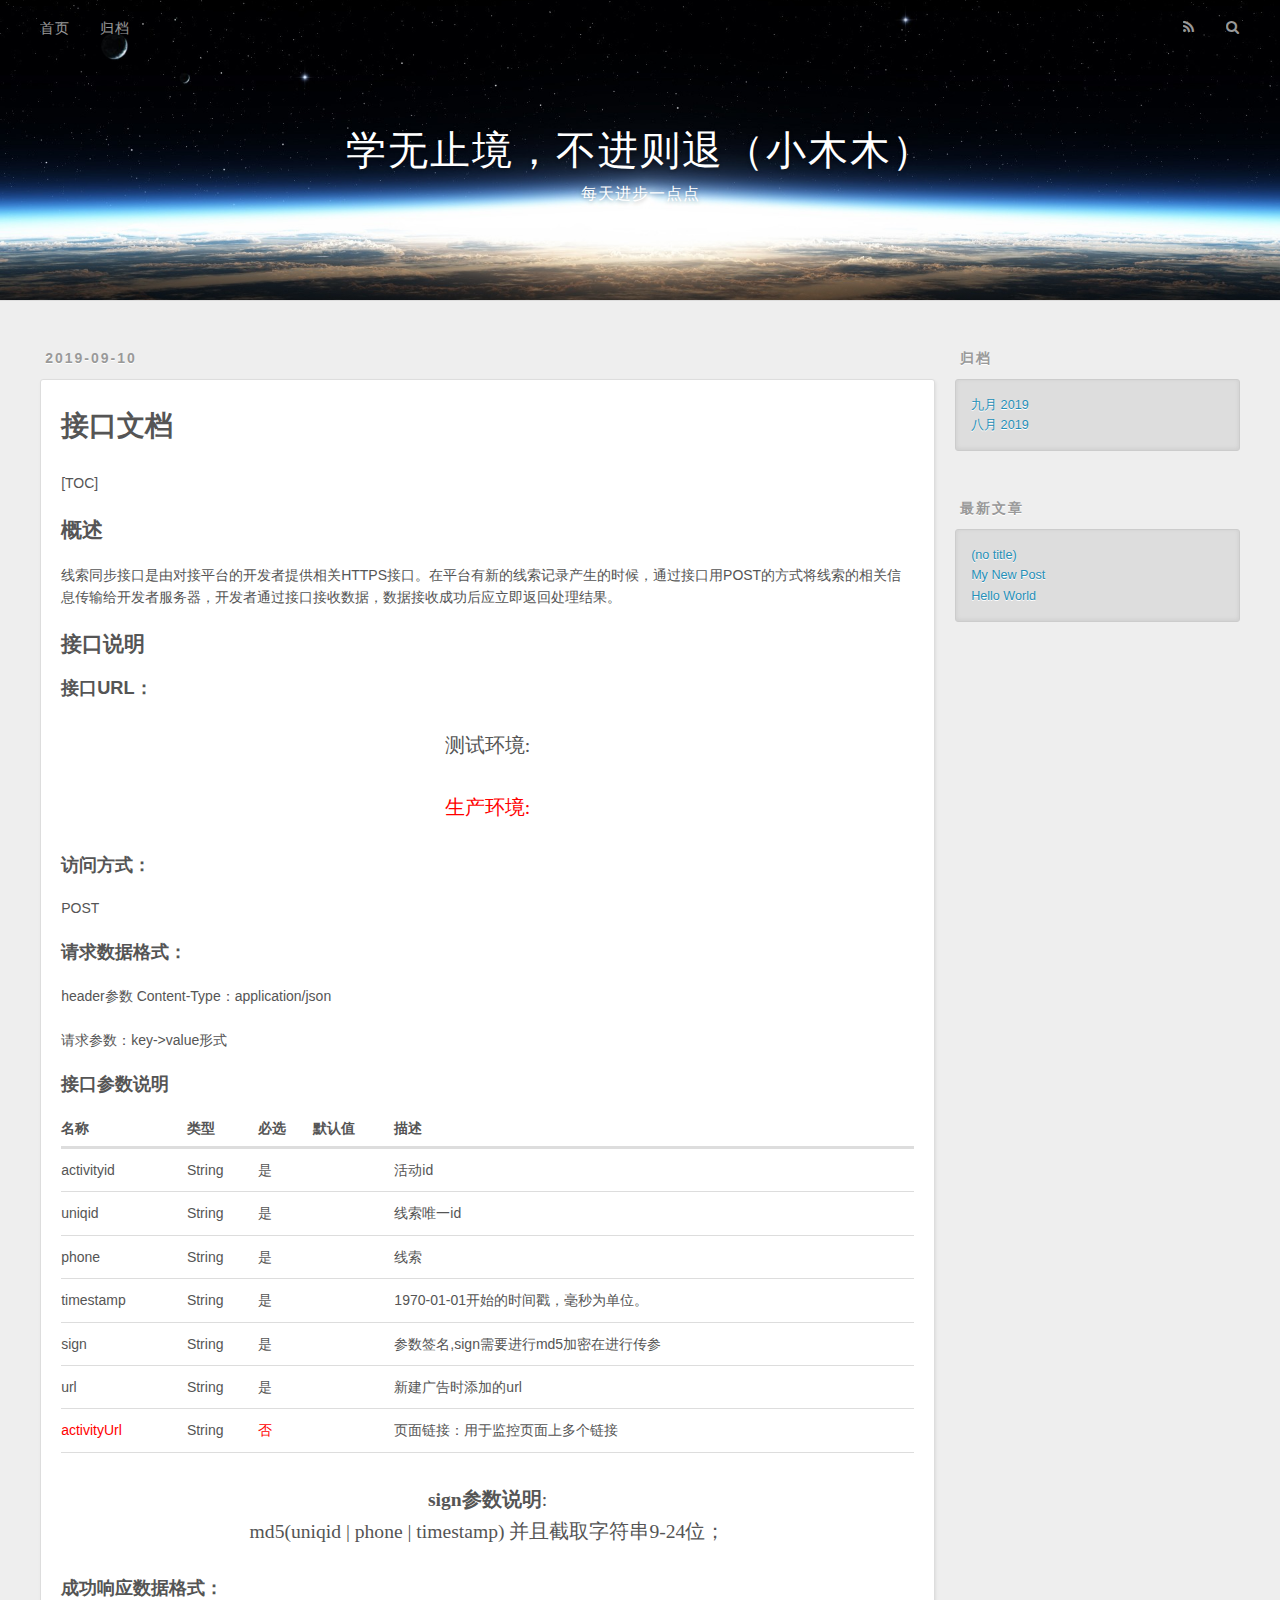
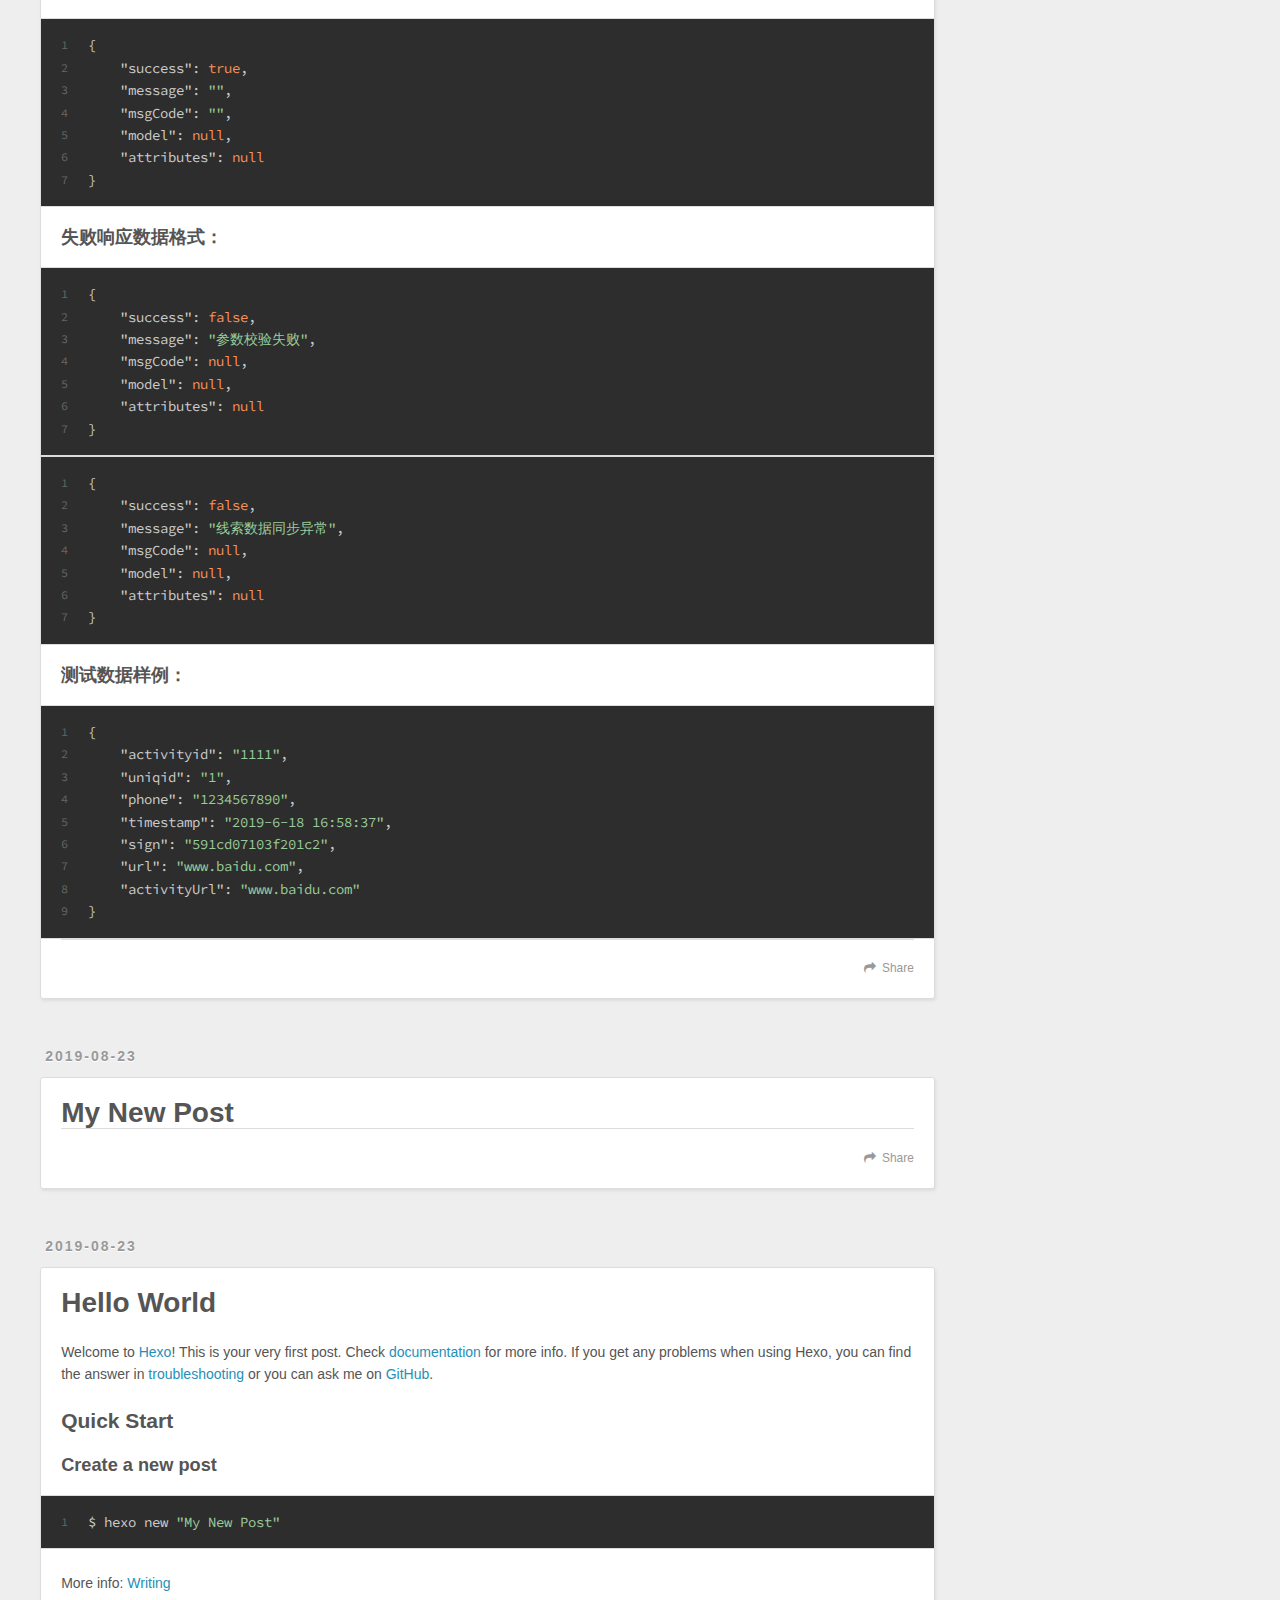
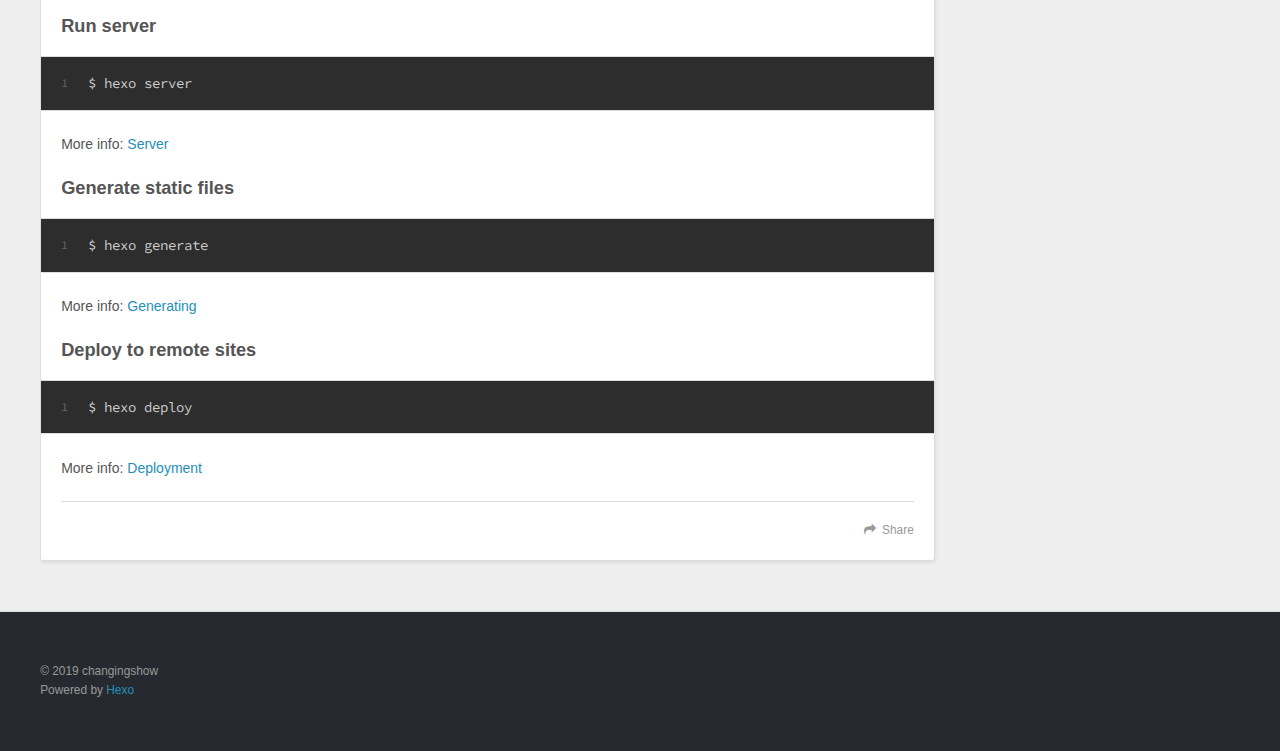
<file: index.html>
<!DOCTYPE html>
<html>
<head><meta name="generator" content="Hexo 3.9.0">
  <meta charset="utf-8">
  

  
  <title>学无止境，不进则退（小木木）</title>
  <meta name="viewport" content="width=device-width, initial-scale=1, maximum-scale=1">
  <meta name="description" content="我是描述">
<meta property="og:type" content="website">
<meta property="og:title" content="学无止境，不进则退（小木木）">
<meta property="og:url" content="http://changingshow.github.io/index.html">
<meta property="og:site_name" content="学无止境，不进则退（小木木）">
<meta property="og:description" content="我是描述">
<meta property="og:locale" content="zh-CN">
<meta name="twitter:card" content="summary">
<meta name="twitter:title" content="学无止境，不进则退（小木木）">
<meta name="twitter:description" content="我是描述">
  
    <link rel="alternate" href="/atom.xml" title="学无止境，不进则退（小木木）" type="application/atom+xml">
  
  
    <link rel="icon" href="/favicon.png">
  
  
    <link href="//fonts.googleapis.com/css?family=Source+Code+Pro" rel="stylesheet" type="text/css">
  
  <link rel="stylesheet" href="/css/style.css">
</head>
</html>
<body>
  <div id="container">
    <div id="wrap">
      <header id="header">
  <div id="banner"></div>
  <div id="header-outer" class="outer">
    <div id="header-title" class="inner">
      <h1 id="logo-wrap">
        <a href="/" id="logo">学无止境，不进则退（小木木）</a>
      </h1>
      
        <h2 id="subtitle-wrap">
          <a href="/" id="subtitle">每天进步一点点</a>
        </h2>
      
    </div>
    <div id="header-inner" class="inner">
      <nav id="main-nav">
        <a id="main-nav-toggle" class="nav-icon"></a>
        
          <a class="main-nav-link" href="/">首页</a>
        
          <a class="main-nav-link" href="/archives">归档</a>
        
      </nav>
      <nav id="sub-nav">
        
          <a id="nav-rss-link" class="nav-icon" href="/atom.xml" title="RSS Feed123"></a>
        
        <a id="nav-search-btn" class="nav-icon" title="搜索"></a>
      </nav>
      <div id="search-form-wrap">
        <form action="//google.com/search" method="get" accept-charset="UTF-8" class="search-form"><input type="search" name="q" class="search-form-input" placeholder="Search"><button type="submit" class="search-form-submit">&#xF002;</button><input type="hidden" name="sitesearch" value="http://changingshow.github.io"></form>
      </div>
    </div>
  </div>
</header>
      <div class="outer">
        <section id="main">
  
    <article id="post-My-New-Post" class="article article-type-post" itemscope itemprop="blogPost">
  <div class="article-meta">
    <a href="/2019/09/10/My-New-Post/" class="article-date">
  <time datetime="2019-09-10T09:48:11.048Z" itemprop="datePublished">2019-09-10</time>
</a>
    
  </div>
  <div class="article-inner">
    
    
    <div class="article-entry" itemprop="articleBody">
      
        <h1 id="接口文档"><a href="#接口文档" class="headerlink" title="接口文档"></a>接口文档</h1><p>[TOC]</p>
<h2 id="概述"><a href="#概述" class="headerlink" title="概述"></a>概述</h2><p>线索同步接口是由对接平台的开发者提供相关HTTPS接口。在平台有新的线索记录产生的时候，通过接口用POST的方式将线索的相关信息传输给开发者服务器，开发者通过接口接收数据，数据接收成功后应立即返回处理结果。</p>
<h2 id="接口说明"><a href="#接口说明" class="headerlink" title="接口说明"></a>接口说明</h2><h3 id="接口URL："><a href="#接口URL：" class="headerlink" title="接口URL："></a>接口URL：</h3><blockquote>
<p>测试环境: </p>
<p><font color="red">生产环境: </font></p>
</blockquote>
<h3 id="访问方式："><a href="#访问方式：" class="headerlink" title="访问方式："></a>访问方式：</h3><p>POST</p>
<h3 id="请求数据格式："><a href="#请求数据格式：" class="headerlink" title="请求数据格式："></a>请求数据格式：</h3><p>header参数 Content-Type：application/json</p>
<p>请求参数：key-&gt;value形式</p>
<h3 id="接口参数说明"><a href="#接口参数说明" class="headerlink" title="接口参数说明"></a>接口参数说明</h3><table>
<thead>
<tr>
<th><strong>名称</strong></th>
<th><strong>类型</strong></th>
<th><strong>必选</strong></th>
<th><strong>默认值</strong></th>
<th><strong>描述</strong></th>
</tr>
</thead>
<tbody><tr>
<td>activityid</td>
<td>String</td>
<td>是</td>
<td></td>
<td>活动id</td>
</tr>
<tr>
<td>uniqid</td>
<td>String</td>
<td>是</td>
<td></td>
<td>线索唯一id</td>
</tr>
<tr>
<td>phone</td>
<td>String</td>
<td>是</td>
<td></td>
<td>线索</td>
</tr>
<tr>
<td>timestamp</td>
<td>String</td>
<td>是</td>
<td></td>
<td>1970-01-01开始的时间戳，毫秒为单位。</td>
</tr>
<tr>
<td>sign</td>
<td>String</td>
<td>是</td>
<td></td>
<td>参数签名,sign需要进行md5加密在进行传参</td>
</tr>
<tr>
<td>url</td>
<td>String</td>
<td>是</td>
<td></td>
<td>新建广告时添加的url</td>
</tr>
<tr>
<td><font color="red">activityUrl</font></td>
<td>String</td>
<td><font color="red">否</font></td>
<td></td>
<td>页面链接：用于监控页面上多个链接</td>
</tr>
</tbody></table>
<blockquote>
<p><strong>sign参数说明</strong>:<br>md5(uniqid | phone | timestamp) 并且截取字符串9-24位；</p>
</blockquote>
<h3 id="成功响应数据格式："><a href="#成功响应数据格式：" class="headerlink" title="成功响应数据格式："></a>成功响应数据格式：</h3><figure class="highlight json"><table><tr><td class="gutter"><pre><span class="line">1</span><br><span class="line">2</span><br><span class="line">3</span><br><span class="line">4</span><br><span class="line">5</span><br><span class="line">6</span><br><span class="line">7</span><br></pre></td><td class="code"><pre><span class="line">&#123;</span><br><span class="line">    <span class="attr">"success"</span>: <span class="literal">true</span>,</span><br><span class="line">    <span class="attr">"message"</span>: <span class="string">""</span>,</span><br><span class="line">    <span class="attr">"msgCode"</span>: <span class="string">""</span>,</span><br><span class="line">    <span class="attr">"model"</span>: <span class="literal">null</span>,</span><br><span class="line">    <span class="attr">"attributes"</span>: <span class="literal">null</span></span><br><span class="line">&#125;</span><br></pre></td></tr></table></figure>

<h3 id="失败响应数据格式："><a href="#失败响应数据格式：" class="headerlink" title="失败响应数据格式："></a>失败响应数据格式：</h3><figure class="highlight json"><table><tr><td class="gutter"><pre><span class="line">1</span><br><span class="line">2</span><br><span class="line">3</span><br><span class="line">4</span><br><span class="line">5</span><br><span class="line">6</span><br><span class="line">7</span><br></pre></td><td class="code"><pre><span class="line">&#123;</span><br><span class="line">    <span class="attr">"success"</span>: <span class="literal">false</span>,</span><br><span class="line">    <span class="attr">"message"</span>: <span class="string">"参数校验失败"</span>,</span><br><span class="line">    <span class="attr">"msgCode"</span>: <span class="literal">null</span>,</span><br><span class="line">    <span class="attr">"model"</span>: <span class="literal">null</span>,</span><br><span class="line">    <span class="attr">"attributes"</span>: <span class="literal">null</span></span><br><span class="line">&#125;</span><br></pre></td></tr></table></figure>

<figure class="highlight json"><table><tr><td class="gutter"><pre><span class="line">1</span><br><span class="line">2</span><br><span class="line">3</span><br><span class="line">4</span><br><span class="line">5</span><br><span class="line">6</span><br><span class="line">7</span><br></pre></td><td class="code"><pre><span class="line">&#123;</span><br><span class="line">    <span class="attr">"success"</span>: <span class="literal">false</span>,</span><br><span class="line">    <span class="attr">"message"</span>: <span class="string">"线索数据同步异常"</span>,</span><br><span class="line">    <span class="attr">"msgCode"</span>: <span class="literal">null</span>,</span><br><span class="line">    <span class="attr">"model"</span>: <span class="literal">null</span>,</span><br><span class="line">    <span class="attr">"attributes"</span>: <span class="literal">null</span></span><br><span class="line">&#125;</span><br></pre></td></tr></table></figure>

<h3 id="测试数据样例："><a href="#测试数据样例：" class="headerlink" title="测试数据样例："></a>测试数据样例：</h3><figure class="highlight json"><table><tr><td class="gutter"><pre><span class="line">1</span><br><span class="line">2</span><br><span class="line">3</span><br><span class="line">4</span><br><span class="line">5</span><br><span class="line">6</span><br><span class="line">7</span><br><span class="line">8</span><br><span class="line">9</span><br></pre></td><td class="code"><pre><span class="line">&#123;</span><br><span class="line">    <span class="attr">"activityid"</span>: <span class="string">"1111"</span>,</span><br><span class="line">    <span class="attr">"uniqid"</span>: <span class="string">"1"</span>,</span><br><span class="line">    <span class="attr">"phone"</span>: <span class="string">"1234567890"</span>,</span><br><span class="line">    <span class="attr">"timestamp"</span>: <span class="string">"2019-6-18 16:58:37"</span>,</span><br><span class="line">    <span class="attr">"sign"</span>: <span class="string">"591cd07103f201c2"</span>,</span><br><span class="line">    <span class="attr">"url"</span>: <span class="string">"www.baidu.com"</span>,</span><br><span class="line">    <span class="attr">"activityUrl"</span>: <span class="string">"www.baidu.com"</span></span><br><span class="line">&#125;</span><br></pre></td></tr></table></figure>


      
    </div>
    <footer class="article-footer">
      <a data-url="http://changingshow.github.io/2019/09/10/My-New-Post/" data-id="ck0dnn83j00004kvnwc153io8" class="article-share-link">Share</a>
      
      
    </footer>
  </div>
  
</article>


  
    <article id="post-My-New-Post1" class="article article-type-post" itemscope itemprop="blogPost">
  <div class="article-meta">
    <a href="/2019/08/23/My-New-Post1/" class="article-date">
  <time datetime="2019-08-23T14:18:00.000Z" itemprop="datePublished">2019-08-23</time>
</a>
    
  </div>
  <div class="article-inner">
    
    
      <header class="article-header">
        
  
    <h1 itemprop="name">
      <a class="article-title" href="/2019/08/23/My-New-Post1/">My New Post</a>
    </h1>
  

      </header>
    
    <div class="article-entry" itemprop="articleBody">
      
        
      
    </div>
    <footer class="article-footer">
      <a data-url="http://changingshow.github.io/2019/08/23/My-New-Post1/" data-id="ck0dnn83q00014kvn794apflm" class="article-share-link">Share</a>
      
      
    </footer>
  </div>
  
</article>


  
    <article id="post-hello-world" class="article article-type-post" itemscope itemprop="blogPost">
  <div class="article-meta">
    <a href="/2019/08/23/hello-world/" class="article-date">
  <time datetime="2019-08-23T09:53:56.004Z" itemprop="datePublished">2019-08-23</time>
</a>
    
  </div>
  <div class="article-inner">
    
    
      <header class="article-header">
        
  
    <h1 itemprop="name">
      <a class="article-title" href="/2019/08/23/hello-world/">Hello World</a>
    </h1>
  

      </header>
    
    <div class="article-entry" itemprop="articleBody">
      
        <p>Welcome to <a href="https://hexo.io/" target="_blank" rel="noopener">Hexo</a>! This is your very first post. Check <a href="https://hexo.io/docs/" target="_blank" rel="noopener">documentation</a> for more info. If you get any problems when using Hexo, you can find the answer in <a href="https://hexo.io/docs/troubleshooting.html" target="_blank" rel="noopener">troubleshooting</a> or you can ask me on <a href="https://github.com/hexojs/hexo/issues" target="_blank" rel="noopener">GitHub</a>.</p>
<h2 id="Quick-Start"><a href="#Quick-Start" class="headerlink" title="Quick Start"></a>Quick Start</h2><h3 id="Create-a-new-post"><a href="#Create-a-new-post" class="headerlink" title="Create a new post"></a>Create a new post</h3><figure class="highlight bash"><table><tr><td class="gutter"><pre><span class="line">1</span><br></pre></td><td class="code"><pre><span class="line">$ hexo new <span class="string">"My New Post"</span></span><br></pre></td></tr></table></figure>

<p>More info: <a href="https://hexo.io/docs/writing.html" target="_blank" rel="noopener">Writing</a></p>
<h3 id="Run-server"><a href="#Run-server" class="headerlink" title="Run server"></a>Run server</h3><figure class="highlight bash"><table><tr><td class="gutter"><pre><span class="line">1</span><br></pre></td><td class="code"><pre><span class="line">$ hexo server</span><br></pre></td></tr></table></figure>

<p>More info: <a href="https://hexo.io/docs/server.html" target="_blank" rel="noopener">Server</a></p>
<h3 id="Generate-static-files"><a href="#Generate-static-files" class="headerlink" title="Generate static files"></a>Generate static files</h3><figure class="highlight bash"><table><tr><td class="gutter"><pre><span class="line">1</span><br></pre></td><td class="code"><pre><span class="line">$ hexo generate</span><br></pre></td></tr></table></figure>

<p>More info: <a href="https://hexo.io/docs/generating.html" target="_blank" rel="noopener">Generating</a></p>
<h3 id="Deploy-to-remote-sites"><a href="#Deploy-to-remote-sites" class="headerlink" title="Deploy to remote sites"></a>Deploy to remote sites</h3><figure class="highlight bash"><table><tr><td class="gutter"><pre><span class="line">1</span><br></pre></td><td class="code"><pre><span class="line">$ hexo deploy</span><br></pre></td></tr></table></figure>

<p>More info: <a href="https://hexo.io/docs/deployment.html" target="_blank" rel="noopener">Deployment</a></p>

      
    </div>
    <footer class="article-footer">
      <a data-url="http://changingshow.github.io/2019/08/23/hello-world/" data-id="ck0dnn83u00024kvnxgx75vet" class="article-share-link">Share</a>
      
      
    </footer>
  </div>
  
</article>


  


</section>
        
          <aside id="sidebar">
  
    

  
    

  
    
  
    
  <div class="widget-wrap">
    <h3 class="widget-title">归档</h3>
    <div class="widget">
      <ul class="archive-list"><li class="archive-list-item"><a class="archive-list-link" href="/archives/2019/09/">九月 2019</a></li><li class="archive-list-item"><a class="archive-list-link" href="/archives/2019/08/">八月 2019</a></li></ul>
    </div>
  </div>


  
    
  <div class="widget-wrap">
    <h3 class="widget-title">最新文章</h3>
    <div class="widget">
      <ul>
        
          <li>
            <a href="/2019/09/10/My-New-Post/">(no title)</a>
          </li>
        
          <li>
            <a href="/2019/08/23/My-New-Post1/">My New Post</a>
          </li>
        
          <li>
            <a href="/2019/08/23/hello-world/">Hello World</a>
          </li>
        
      </ul>
    </div>
  </div>

  
</aside>
        
      </div>
      <footer id="footer">
  
  <div class="outer">
    <div id="footer-info" class="inner">
      &copy; 2019 changingshow<br>
      Powered by <a href="http://hexo.io/" target="_blank">Hexo</a>
    </div>
  </div>
</footer>
    </div>
    <nav id="mobile-nav">
  
    <a href="/" class="mobile-nav-link">首页</a>
  
    <a href="/archives" class="mobile-nav-link">归档</a>
  
</nav>
    

<script src="//ajax.googleapis.com/ajax/libs/jquery/2.0.3/jquery.min.js"></script>


  <link rel="stylesheet" href="/fancybox/jquery.fancybox.css">
  <script src="/fancybox/jquery.fancybox.pack.js"></script>


<script src="/js/script.js"></script>



  </div>
</body>
</html>
</file>
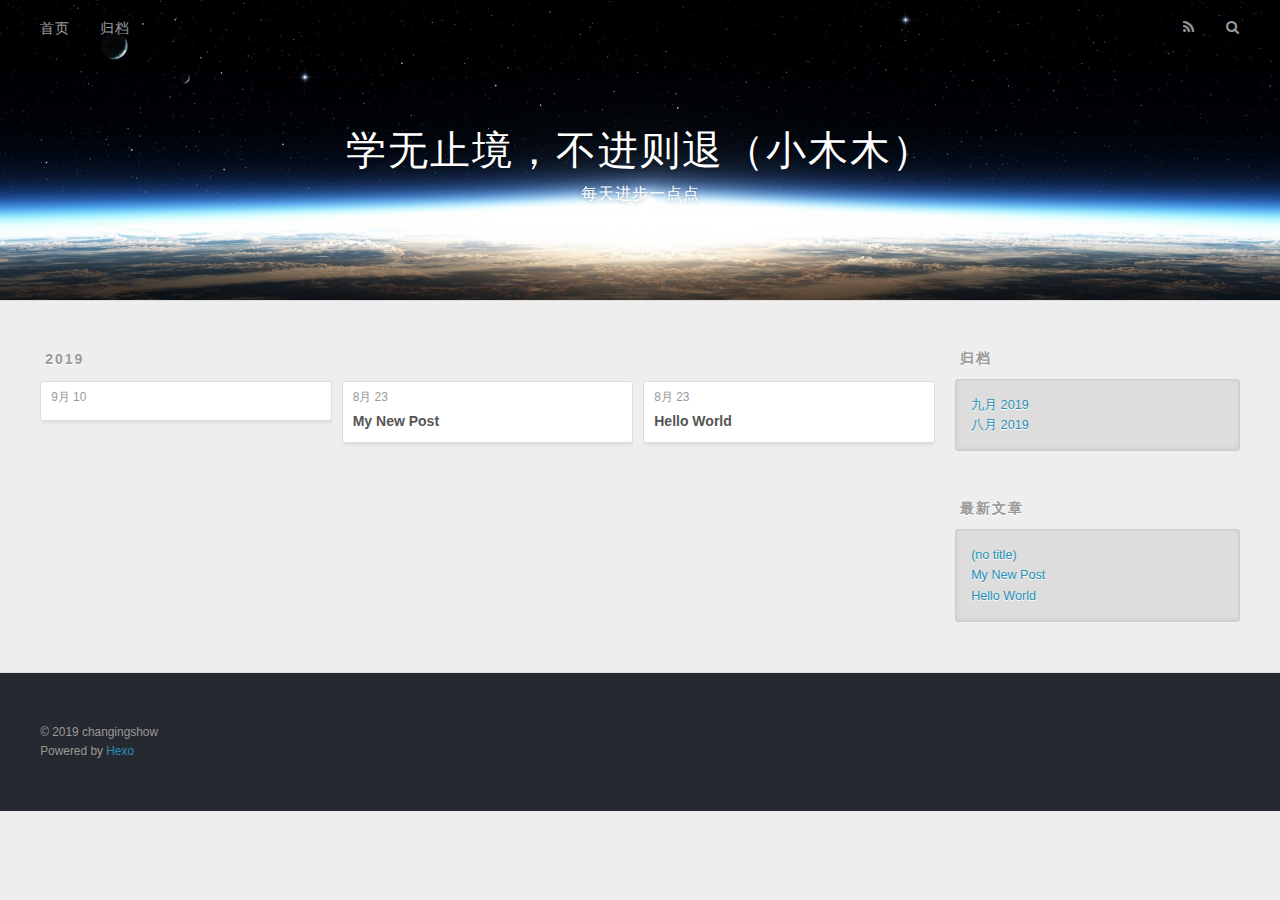
<file: archives/index.html>
<!DOCTYPE html>
<html>
<head><meta name="generator" content="Hexo 3.9.0">
  <meta charset="utf-8">
  

  
  <title>归档 | 学无止境，不进则退（小木木）</title>
  <meta name="viewport" content="width=device-width, initial-scale=1, maximum-scale=1">
  <meta name="description" content="我是描述">
<meta property="og:type" content="website">
<meta property="og:title" content="学无止境，不进则退（小木木）">
<meta property="og:url" content="http://changingshow.github.io/archives/index.html">
<meta property="og:site_name" content="学无止境，不进则退（小木木）">
<meta property="og:description" content="我是描述">
<meta property="og:locale" content="zh-CN">
<meta name="twitter:card" content="summary">
<meta name="twitter:title" content="学无止境，不进则退（小木木）">
<meta name="twitter:description" content="我是描述">
  
    <link rel="alternate" href="/atom.xml" title="学无止境，不进则退（小木木）" type="application/atom+xml">
  
  
    <link rel="icon" href="/favicon.png">
  
  
    <link href="//fonts.googleapis.com/css?family=Source+Code+Pro" rel="stylesheet" type="text/css">
  
  <link rel="stylesheet" href="/css/style.css">
</head>
</html>
<body>
  <div id="container">
    <div id="wrap">
      <header id="header">
  <div id="banner"></div>
  <div id="header-outer" class="outer">
    <div id="header-title" class="inner">
      <h1 id="logo-wrap">
        <a href="/" id="logo">学无止境，不进则退（小木木）</a>
      </h1>
      
        <h2 id="subtitle-wrap">
          <a href="/" id="subtitle">每天进步一点点</a>
        </h2>
      
    </div>
    <div id="header-inner" class="inner">
      <nav id="main-nav">
        <a id="main-nav-toggle" class="nav-icon"></a>
        
          <a class="main-nav-link" href="/">首页</a>
        
          <a class="main-nav-link" href="/archives">归档</a>
        
      </nav>
      <nav id="sub-nav">
        
          <a id="nav-rss-link" class="nav-icon" href="/atom.xml" title="RSS Feed123"></a>
        
        <a id="nav-search-btn" class="nav-icon" title="搜索"></a>
      </nav>
      <div id="search-form-wrap">
        <form action="//google.com/search" method="get" accept-charset="UTF-8" class="search-form"><input type="search" name="q" class="search-form-input" placeholder="Search"><button type="submit" class="search-form-submit">&#xF002;</button><input type="hidden" name="sitesearch" value="http://changingshow.github.io"></form>
      </div>
    </div>
  </div>
</header>
      <div class="outer">
        <section id="main">
  
  
    
    
      
      
      <section class="archives-wrap">
        <div class="archive-year-wrap">
          <a href="/archives/2019" class="archive-year">2019</a>
        </div>
        <div class="archives">
    
    <article class="archive-article archive-type-post">
  <div class="archive-article-inner">
    <header class="archive-article-header">
      <a href="/2019/09/10/My-New-Post/" class="archive-article-date">
  <time datetime="2019-09-10T09:48:11.048Z" itemprop="datePublished">9月 10</time>
</a>
      
    </header>
  </div>
</article>
  
    
    
    <article class="archive-article archive-type-post">
  <div class="archive-article-inner">
    <header class="archive-article-header">
      <a href="/2019/08/23/My-New-Post1/" class="archive-article-date">
  <time datetime="2019-08-23T14:18:00.000Z" itemprop="datePublished">8月 23</time>
</a>
      
  
    <h1 itemprop="name">
      <a class="archive-article-title" href="/2019/08/23/My-New-Post1/">My New Post</a>
    </h1>
  

    </header>
  </div>
</article>
  
    
    
    <article class="archive-article archive-type-post">
  <div class="archive-article-inner">
    <header class="archive-article-header">
      <a href="/2019/08/23/hello-world/" class="archive-article-date">
  <time datetime="2019-08-23T09:53:56.004Z" itemprop="datePublished">8月 23</time>
</a>
      
  
    <h1 itemprop="name">
      <a class="archive-article-title" href="/2019/08/23/hello-world/">Hello World</a>
    </h1>
  

    </header>
  </div>
</article>
  
  
    </div></section>
  


</section>
        
          <aside id="sidebar">
  
    

  
    

  
    
  
    
  <div class="widget-wrap">
    <h3 class="widget-title">归档</h3>
    <div class="widget">
      <ul class="archive-list"><li class="archive-list-item"><a class="archive-list-link" href="/archives/2019/09/">九月 2019</a></li><li class="archive-list-item"><a class="archive-list-link" href="/archives/2019/08/">八月 2019</a></li></ul>
    </div>
  </div>


  
    
  <div class="widget-wrap">
    <h3 class="widget-title">最新文章</h3>
    <div class="widget">
      <ul>
        
          <li>
            <a href="/2019/09/10/My-New-Post/">(no title)</a>
          </li>
        
          <li>
            <a href="/2019/08/23/My-New-Post1/">My New Post</a>
          </li>
        
          <li>
            <a href="/2019/08/23/hello-world/">Hello World</a>
          </li>
        
      </ul>
    </div>
  </div>

  
</aside>
        
      </div>
      <footer id="footer">
  
  <div class="outer">
    <div id="footer-info" class="inner">
      &copy; 2019 changingshow<br>
      Powered by <a href="http://hexo.io/" target="_blank">Hexo</a>
    </div>
  </div>
</footer>
    </div>
    <nav id="mobile-nav">
  
    <a href="/" class="mobile-nav-link">首页</a>
  
    <a href="/archives" class="mobile-nav-link">归档</a>
  
</nav>
    

<script src="//ajax.googleapis.com/ajax/libs/jquery/2.0.3/jquery.min.js"></script>


  <link rel="stylesheet" href="/fancybox/jquery.fancybox.css">
  <script src="/fancybox/jquery.fancybox.pack.js"></script>


<script src="/js/script.js"></script>



  </div>
</body>
</html>
</file>
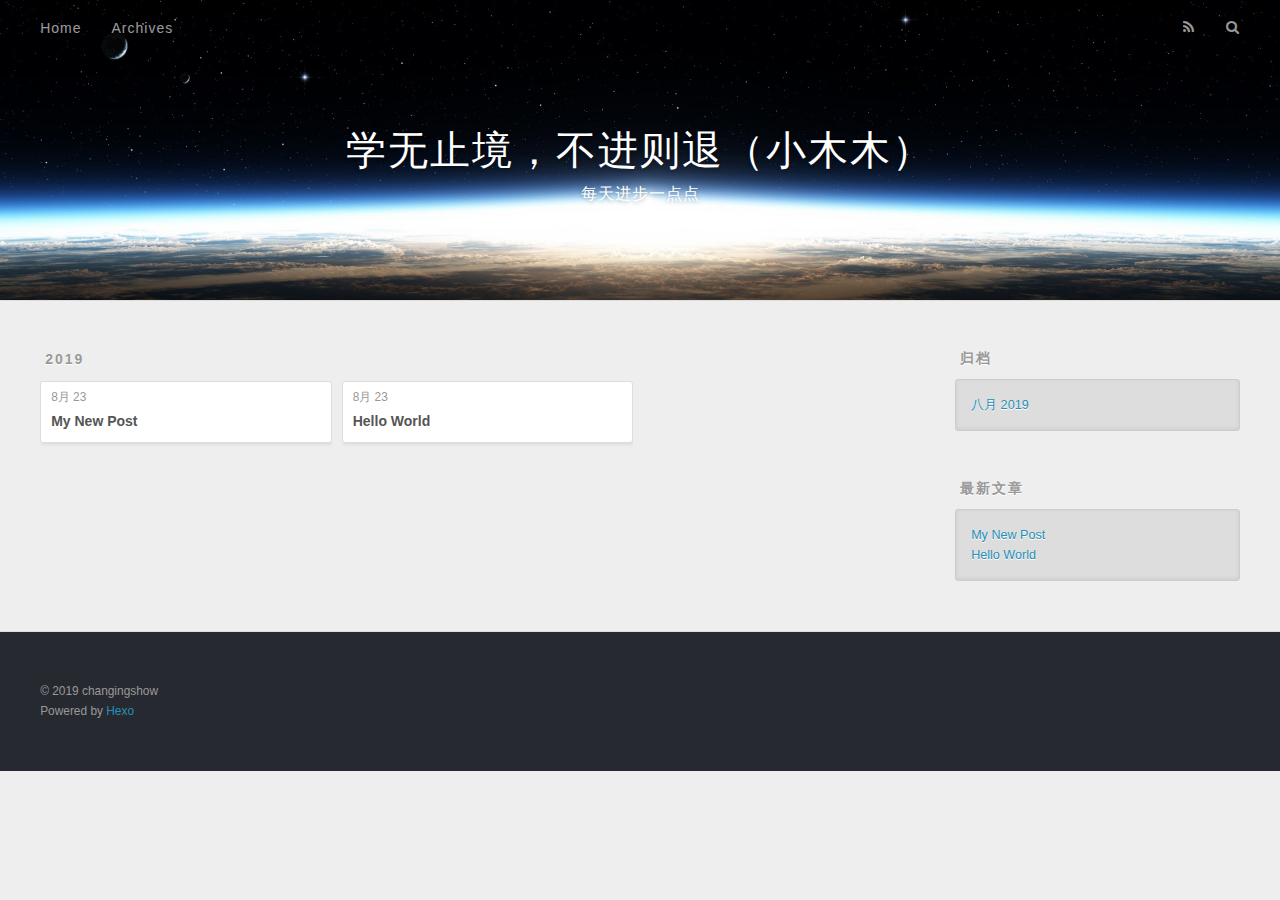
<file: archives/2019/index.html>
<!DOCTYPE html>
<html>
<head><meta name="generator" content="Hexo 3.9.0">
  <meta charset="utf-8">
  

  
  <title>归档: 2019 | 学无止境，不进则退（小木木）</title>
  <meta name="viewport" content="width=device-width, initial-scale=1, maximum-scale=1">
  <meta name="description" content="我是描述">
<meta property="og:type" content="website">
<meta property="og:title" content="学无止境，不进则退（小木木）">
<meta property="og:url" content="http://changingshow.github.io/archives/2019/index.html">
<meta property="og:site_name" content="学无止境，不进则退（小木木）">
<meta property="og:description" content="我是描述">
<meta property="og:locale" content="zh-CN">
<meta name="twitter:card" content="summary">
<meta name="twitter:title" content="学无止境，不进则退（小木木）">
<meta name="twitter:description" content="我是描述">
  
    <link rel="alternate" href="/atom.xml" title="学无止境，不进则退（小木木）" type="application/atom+xml">
  
  
    <link rel="icon" href="/favicon.png">
  
  
    <link href="//fonts.googleapis.com/css?family=Source+Code+Pro" rel="stylesheet" type="text/css">
  
  <link rel="stylesheet" href="/css/style.css">
</head>
</html>
<body>
  <div id="container">
    <div id="wrap">
      <header id="header">
  <div id="banner"></div>
  <div id="header-outer" class="outer">
    <div id="header-title" class="inner">
      <h1 id="logo-wrap">
        <a href="/" id="logo">学无止境，不进则退（小木木）</a>
      </h1>
      
        <h2 id="subtitle-wrap">
          <a href="/" id="subtitle">每天进步一点点</a>
        </h2>
      
    </div>
    <div id="header-inner" class="inner">
      <nav id="main-nav">
        <a id="main-nav-toggle" class="nav-icon"></a>
        
          <a class="main-nav-link" href="/">Home</a>
        
          <a class="main-nav-link" href="/archives">Archives</a>
        
      </nav>
      <nav id="sub-nav">
        
          <a id="nav-rss-link" class="nav-icon" href="/atom.xml" title="RSS Feed123"></a>
        
        <a id="nav-search-btn" class="nav-icon" title="搜索"></a>
      </nav>
      <div id="search-form-wrap">
        <form action="//google.com/search" method="get" accept-charset="UTF-8" class="search-form"><input type="search" name="q" class="search-form-input" placeholder="Search"><button type="submit" class="search-form-submit">&#xF002;</button><input type="hidden" name="sitesearch" value="http://changingshow.github.io"></form>
      </div>
    </div>
  </div>
</header>
      <div class="outer">
        <section id="main">
  
  
    
    
      
      
      <section class="archives-wrap">
        <div class="archive-year-wrap">
          <a href="/archives/2019" class="archive-year">2019</a>
        </div>
        <div class="archives">
    
    <article class="archive-article archive-type-post">
  <div class="archive-article-inner">
    <header class="archive-article-header">
      <a href="/2019/08/23/My-New-Post/" class="archive-article-date">
  <time datetime="2019-08-23T14:18:00.000Z" itemprop="datePublished">8月 23</time>
</a>
      
  
    <h1 itemprop="name">
      <a class="archive-article-title" href="/2019/08/23/My-New-Post/">My New Post</a>
    </h1>
  

    </header>
  </div>
</article>
  
    
    
    <article class="archive-article archive-type-post">
  <div class="archive-article-inner">
    <header class="archive-article-header">
      <a href="/2019/08/23/hello-world/" class="archive-article-date">
  <time datetime="2019-08-23T09:53:56.004Z" itemprop="datePublished">8月 23</time>
</a>
      
  
    <h1 itemprop="name">
      <a class="archive-article-title" href="/2019/08/23/hello-world/">Hello World</a>
    </h1>
  

    </header>
  </div>
</article>
  
  
    </div></section>
  


</section>
        
          <aside id="sidebar">
  
    

  
    

  
    
  
    
  <div class="widget-wrap">
    <h3 class="widget-title">归档</h3>
    <div class="widget">
      <ul class="archive-list"><li class="archive-list-item"><a class="archive-list-link" href="/archives/2019/08/">八月 2019</a></li></ul>
    </div>
  </div>


  
    
  <div class="widget-wrap">
    <h3 class="widget-title">最新文章</h3>
    <div class="widget">
      <ul>
        
          <li>
            <a href="/2019/08/23/My-New-Post/">My New Post</a>
          </li>
        
          <li>
            <a href="/2019/08/23/hello-world/">Hello World</a>
          </li>
        
      </ul>
    </div>
  </div>

  
</aside>
        
      </div>
      <footer id="footer">
  
  <div class="outer">
    <div id="footer-info" class="inner">
      &copy; 2019 changingshow<br>
      Powered by <a href="http://hexo.io/" target="_blank">Hexo</a>
    </div>
  </div>
</footer>
    </div>
    <nav id="mobile-nav">
  
    <a href="/" class="mobile-nav-link">Home</a>
  
    <a href="/archives" class="mobile-nav-link">Archives</a>
  
</nav>
    

<script src="//ajax.googleapis.com/ajax/libs/jquery/2.0.3/jquery.min.js"></script>


  <link rel="stylesheet" href="/fancybox/jquery.fancybox.css">
  <script src="/fancybox/jquery.fancybox.pack.js"></script>


<script src="/js/script.js"></script>



  </div>
</body>
</html>
</file>
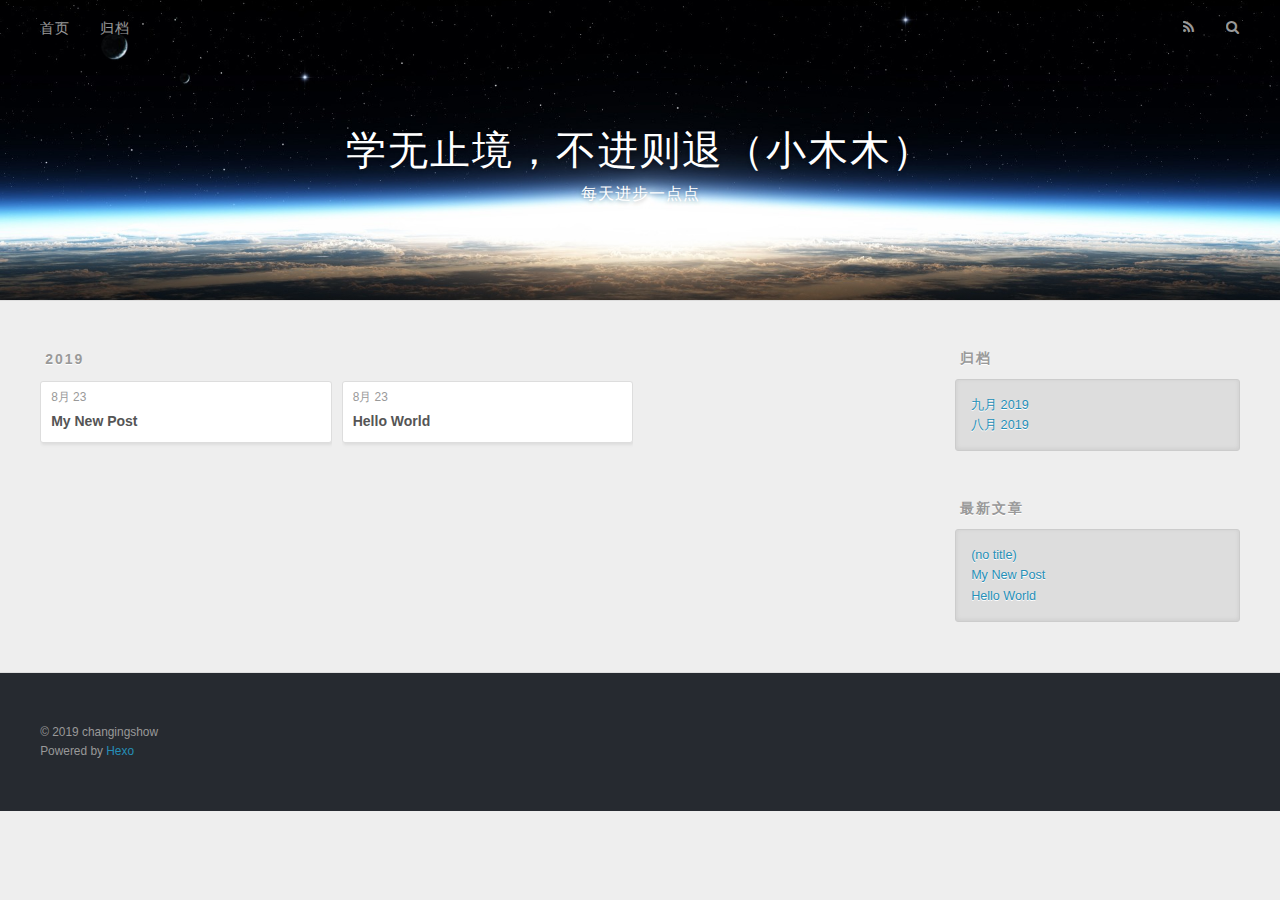
<file: archives/2019/08/index.html>
<!DOCTYPE html>
<html>
<head><meta name="generator" content="Hexo 3.9.0">
  <meta charset="utf-8">
  

  
  <title>归档: 2019/8 | 学无止境，不进则退（小木木）</title>
  <meta name="viewport" content="width=device-width, initial-scale=1, maximum-scale=1">
  <meta name="description" content="我是描述">
<meta property="og:type" content="website">
<meta property="og:title" content="学无止境，不进则退（小木木）">
<meta property="og:url" content="http://changingshow.github.io/archives/2019/08/index.html">
<meta property="og:site_name" content="学无止境，不进则退（小木木）">
<meta property="og:description" content="我是描述">
<meta property="og:locale" content="zh-CN">
<meta name="twitter:card" content="summary">
<meta name="twitter:title" content="学无止境，不进则退（小木木）">
<meta name="twitter:description" content="我是描述">
  
    <link rel="alternate" href="/atom.xml" title="学无止境，不进则退（小木木）" type="application/atom+xml">
  
  
    <link rel="icon" href="/favicon.png">
  
  
    <link href="//fonts.googleapis.com/css?family=Source+Code+Pro" rel="stylesheet" type="text/css">
  
  <link rel="stylesheet" href="/css/style.css">
</head>
</html>
<body>
  <div id="container">
    <div id="wrap">
      <header id="header">
  <div id="banner"></div>
  <div id="header-outer" class="outer">
    <div id="header-title" class="inner">
      <h1 id="logo-wrap">
        <a href="/" id="logo">学无止境，不进则退（小木木）</a>
      </h1>
      
        <h2 id="subtitle-wrap">
          <a href="/" id="subtitle">每天进步一点点</a>
        </h2>
      
    </div>
    <div id="header-inner" class="inner">
      <nav id="main-nav">
        <a id="main-nav-toggle" class="nav-icon"></a>
        
          <a class="main-nav-link" href="/">首页</a>
        
          <a class="main-nav-link" href="/archives">归档</a>
        
      </nav>
      <nav id="sub-nav">
        
          <a id="nav-rss-link" class="nav-icon" href="/atom.xml" title="RSS Feed123"></a>
        
        <a id="nav-search-btn" class="nav-icon" title="搜索"></a>
      </nav>
      <div id="search-form-wrap">
        <form action="//google.com/search" method="get" accept-charset="UTF-8" class="search-form"><input type="search" name="q" class="search-form-input" placeholder="Search"><button type="submit" class="search-form-submit">&#xF002;</button><input type="hidden" name="sitesearch" value="http://changingshow.github.io"></form>
      </div>
    </div>
  </div>
</header>
      <div class="outer">
        <section id="main">
  
  
    
    
      
      
      <section class="archives-wrap">
        <div class="archive-year-wrap">
          <a href="/archives/2019" class="archive-year">2019</a>
        </div>
        <div class="archives">
    
    <article class="archive-article archive-type-post">
  <div class="archive-article-inner">
    <header class="archive-article-header">
      <a href="/2019/08/23/My-New-Post1/" class="archive-article-date">
  <time datetime="2019-08-23T14:18:00.000Z" itemprop="datePublished">8月 23</time>
</a>
      
  
    <h1 itemprop="name">
      <a class="archive-article-title" href="/2019/08/23/My-New-Post1/">My New Post</a>
    </h1>
  

    </header>
  </div>
</article>
  
    
    
    <article class="archive-article archive-type-post">
  <div class="archive-article-inner">
    <header class="archive-article-header">
      <a href="/2019/08/23/hello-world/" class="archive-article-date">
  <time datetime="2019-08-23T09:53:56.004Z" itemprop="datePublished">8月 23</time>
</a>
      
  
    <h1 itemprop="name">
      <a class="archive-article-title" href="/2019/08/23/hello-world/">Hello World</a>
    </h1>
  

    </header>
  </div>
</article>
  
  
    </div></section>
  


</section>
        
          <aside id="sidebar">
  
    

  
    

  
    
  
    
  <div class="widget-wrap">
    <h3 class="widget-title">归档</h3>
    <div class="widget">
      <ul class="archive-list"><li class="archive-list-item"><a class="archive-list-link" href="/archives/2019/09/">九月 2019</a></li><li class="archive-list-item"><a class="archive-list-link" href="/archives/2019/08/">八月 2019</a></li></ul>
    </div>
  </div>


  
    
  <div class="widget-wrap">
    <h3 class="widget-title">最新文章</h3>
    <div class="widget">
      <ul>
        
          <li>
            <a href="/2019/09/10/My-New-Post/">(no title)</a>
          </li>
        
          <li>
            <a href="/2019/08/23/My-New-Post1/">My New Post</a>
          </li>
        
          <li>
            <a href="/2019/08/23/hello-world/">Hello World</a>
          </li>
        
      </ul>
    </div>
  </div>

  
</aside>
        
      </div>
      <footer id="footer">
  
  <div class="outer">
    <div id="footer-info" class="inner">
      &copy; 2019 changingshow<br>
      Powered by <a href="http://hexo.io/" target="_blank">Hexo</a>
    </div>
  </div>
</footer>
    </div>
    <nav id="mobile-nav">
  
    <a href="/" class="mobile-nav-link">首页</a>
  
    <a href="/archives" class="mobile-nav-link">归档</a>
  
</nav>
    

<script src="//ajax.googleapis.com/ajax/libs/jquery/2.0.3/jquery.min.js"></script>


  <link rel="stylesheet" href="/fancybox/jquery.fancybox.css">
  <script src="/fancybox/jquery.fancybox.pack.js"></script>


<script src="/js/script.js"></script>



  </div>
</body>
</html>
</file>
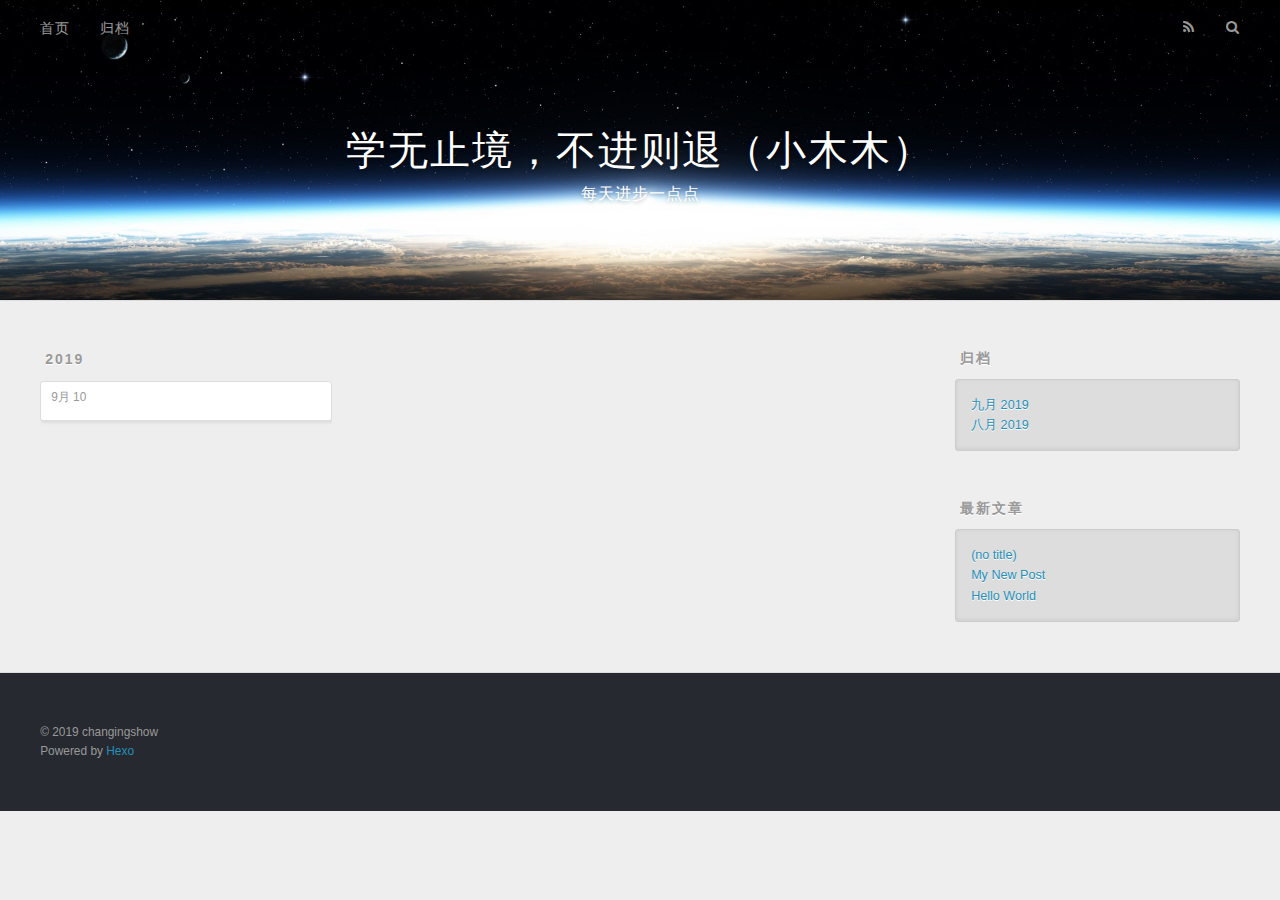
<file: archives/2019/09/index.html>
<!DOCTYPE html>
<html>
<head><meta name="generator" content="Hexo 3.9.0">
  <meta charset="utf-8">
  

  
  <title>归档: 2019/9 | 学无止境，不进则退（小木木）</title>
  <meta name="viewport" content="width=device-width, initial-scale=1, maximum-scale=1">
  <meta name="description" content="我是描述">
<meta property="og:type" content="website">
<meta property="og:title" content="学无止境，不进则退（小木木）">
<meta property="og:url" content="http://changingshow.github.io/archives/2019/09/index.html">
<meta property="og:site_name" content="学无止境，不进则退（小木木）">
<meta property="og:description" content="我是描述">
<meta property="og:locale" content="zh-CN">
<meta name="twitter:card" content="summary">
<meta name="twitter:title" content="学无止境，不进则退（小木木）">
<meta name="twitter:description" content="我是描述">
  
    <link rel="alternate" href="/atom.xml" title="学无止境，不进则退（小木木）" type="application/atom+xml">
  
  
    <link rel="icon" href="/favicon.png">
  
  
    <link href="//fonts.googleapis.com/css?family=Source+Code+Pro" rel="stylesheet" type="text/css">
  
  <link rel="stylesheet" href="/css/style.css">
</head>
</html>
<body>
  <div id="container">
    <div id="wrap">
      <header id="header">
  <div id="banner"></div>
  <div id="header-outer" class="outer">
    <div id="header-title" class="inner">
      <h1 id="logo-wrap">
        <a href="/" id="logo">学无止境，不进则退（小木木）</a>
      </h1>
      
        <h2 id="subtitle-wrap">
          <a href="/" id="subtitle">每天进步一点点</a>
        </h2>
      
    </div>
    <div id="header-inner" class="inner">
      <nav id="main-nav">
        <a id="main-nav-toggle" class="nav-icon"></a>
        
          <a class="main-nav-link" href="/">首页</a>
        
          <a class="main-nav-link" href="/archives">归档</a>
        
      </nav>
      <nav id="sub-nav">
        
          <a id="nav-rss-link" class="nav-icon" href="/atom.xml" title="RSS Feed123"></a>
        
        <a id="nav-search-btn" class="nav-icon" title="搜索"></a>
      </nav>
      <div id="search-form-wrap">
        <form action="//google.com/search" method="get" accept-charset="UTF-8" class="search-form"><input type="search" name="q" class="search-form-input" placeholder="Search"><button type="submit" class="search-form-submit">&#xF002;</button><input type="hidden" name="sitesearch" value="http://changingshow.github.io"></form>
      </div>
    </div>
  </div>
</header>
      <div class="outer">
        <section id="main">
  
  
    
    
      
      
      <section class="archives-wrap">
        <div class="archive-year-wrap">
          <a href="/archives/2019" class="archive-year">2019</a>
        </div>
        <div class="archives">
    
    <article class="archive-article archive-type-post">
  <div class="archive-article-inner">
    <header class="archive-article-header">
      <a href="/2019/09/10/My-New-Post/" class="archive-article-date">
  <time datetime="2019-09-10T09:48:11.048Z" itemprop="datePublished">9月 10</time>
</a>
      
    </header>
  </div>
</article>
  
  
    </div></section>
  


</section>
        
          <aside id="sidebar">
  
    

  
    

  
    
  
    
  <div class="widget-wrap">
    <h3 class="widget-title">归档</h3>
    <div class="widget">
      <ul class="archive-list"><li class="archive-list-item"><a class="archive-list-link" href="/archives/2019/09/">九月 2019</a></li><li class="archive-list-item"><a class="archive-list-link" href="/archives/2019/08/">八月 2019</a></li></ul>
    </div>
  </div>


  
    
  <div class="widget-wrap">
    <h3 class="widget-title">最新文章</h3>
    <div class="widget">
      <ul>
        
          <li>
            <a href="/2019/09/10/My-New-Post/">(no title)</a>
          </li>
        
          <li>
            <a href="/2019/08/23/My-New-Post1/">My New Post</a>
          </li>
        
          <li>
            <a href="/2019/08/23/hello-world/">Hello World</a>
          </li>
        
      </ul>
    </div>
  </div>

  
</aside>
        
      </div>
      <footer id="footer">
  
  <div class="outer">
    <div id="footer-info" class="inner">
      &copy; 2019 changingshow<br>
      Powered by <a href="http://hexo.io/" target="_blank">Hexo</a>
    </div>
  </div>
</footer>
    </div>
    <nav id="mobile-nav">
  
    <a href="/" class="mobile-nav-link">首页</a>
  
    <a href="/archives" class="mobile-nav-link">归档</a>
  
</nav>
    

<script src="//ajax.googleapis.com/ajax/libs/jquery/2.0.3/jquery.min.js"></script>


  <link rel="stylesheet" href="/fancybox/jquery.fancybox.css">
  <script src="/fancybox/jquery.fancybox.pack.js"></script>


<script src="/js/script.js"></script>



  </div>
</body>
</html>
</file>
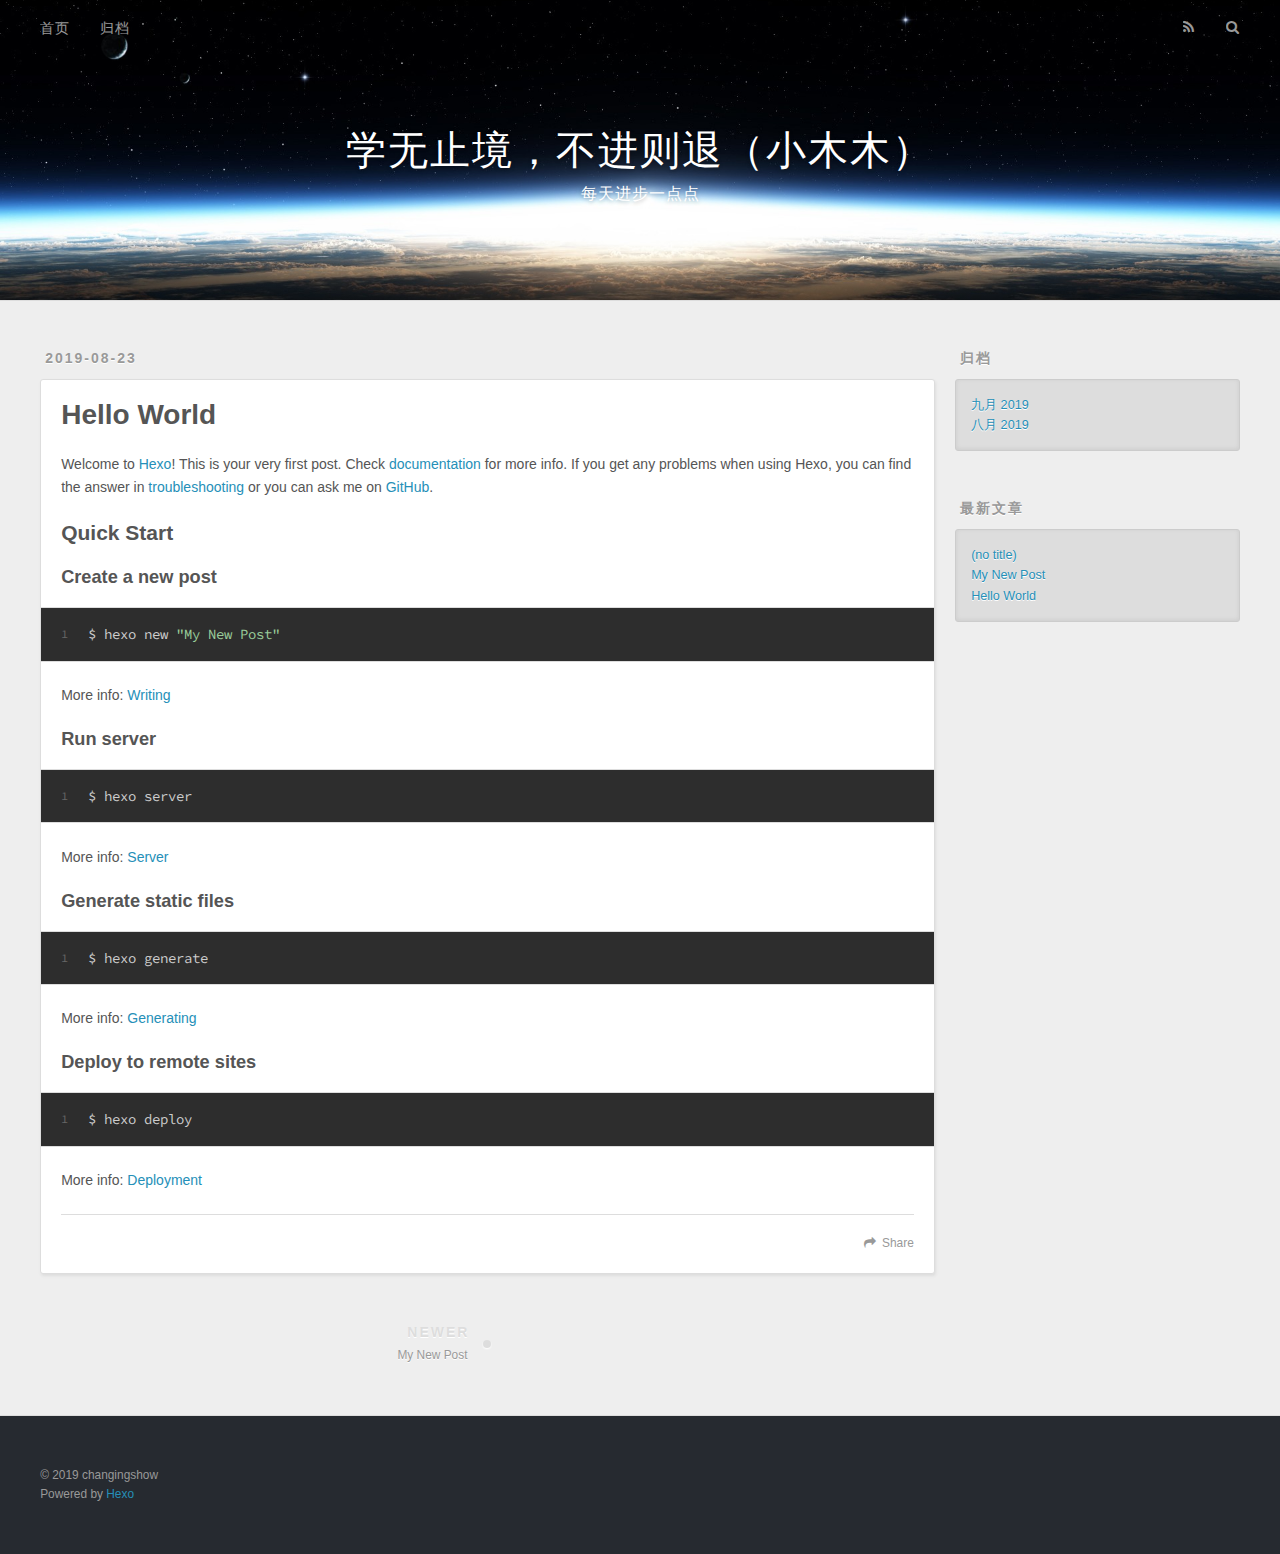
<file: 2019/08/23/hello-world/index.html>
<!DOCTYPE html>
<html>
<head><meta name="generator" content="Hexo 3.9.0">
  <meta charset="utf-8">
  

  
  <title>Hello World | 学无止境，不进则退（小木木）</title>
  <meta name="viewport" content="width=device-width, initial-scale=1, maximum-scale=1">
  <meta name="description" content="Welcome to Hexo! This is your very first post. Check documentation for more info. If you get any problems when using Hexo, you can find the answer in troubleshooting or you can ask me on GitHub. Quick">
<meta property="og:type" content="article">
<meta property="og:title" content="Hello World">
<meta property="og:url" content="http://changingshow.github.io/2019/08/23/hello-world/index.html">
<meta property="og:site_name" content="学无止境，不进则退（小木木）">
<meta property="og:description" content="Welcome to Hexo! This is your very first post. Check documentation for more info. If you get any problems when using Hexo, you can find the answer in troubleshooting or you can ask me on GitHub. Quick">
<meta property="og:locale" content="zh-CN">
<meta property="og:updated_time" content="2019-08-23T09:53:56.004Z">
<meta name="twitter:card" content="summary">
<meta name="twitter:title" content="Hello World">
<meta name="twitter:description" content="Welcome to Hexo! This is your very first post. Check documentation for more info. If you get any problems when using Hexo, you can find the answer in troubleshooting or you can ask me on GitHub. Quick">
  
    <link rel="alternate" href="/atom.xml" title="学无止境，不进则退（小木木）" type="application/atom+xml">
  
  
    <link rel="icon" href="/favicon.png">
  
  
    <link href="//fonts.googleapis.com/css?family=Source+Code+Pro" rel="stylesheet" type="text/css">
  
  <link rel="stylesheet" href="/css/style.css">
</head>
</html>
<body>
  <div id="container">
    <div id="wrap">
      <header id="header">
  <div id="banner"></div>
  <div id="header-outer" class="outer">
    <div id="header-title" class="inner">
      <h1 id="logo-wrap">
        <a href="/" id="logo">学无止境，不进则退（小木木）</a>
      </h1>
      
        <h2 id="subtitle-wrap">
          <a href="/" id="subtitle">每天进步一点点</a>
        </h2>
      
    </div>
    <div id="header-inner" class="inner">
      <nav id="main-nav">
        <a id="main-nav-toggle" class="nav-icon"></a>
        
          <a class="main-nav-link" href="/">首页</a>
        
          <a class="main-nav-link" href="/archives">归档</a>
        
      </nav>
      <nav id="sub-nav">
        
          <a id="nav-rss-link" class="nav-icon" href="/atom.xml" title="RSS Feed123"></a>
        
        <a id="nav-search-btn" class="nav-icon" title="搜索"></a>
      </nav>
      <div id="search-form-wrap">
        <form action="//google.com/search" method="get" accept-charset="UTF-8" class="search-form"><input type="search" name="q" class="search-form-input" placeholder="Search"><button type="submit" class="search-form-submit">&#xF002;</button><input type="hidden" name="sitesearch" value="http://changingshow.github.io"></form>
      </div>
    </div>
  </div>
</header>
      <div class="outer">
        <section id="main"><article id="post-hello-world" class="article article-type-post" itemscope itemprop="blogPost">
  <div class="article-meta">
    <a href="/2019/08/23/hello-world/" class="article-date">
  <time datetime="2019-08-23T09:53:56.004Z" itemprop="datePublished">2019-08-23</time>
</a>
    
  </div>
  <div class="article-inner">
    
    
      <header class="article-header">
        
  
    <h1 class="article-title" itemprop="name">
      Hello World
    </h1>
  

      </header>
    
    <div class="article-entry" itemprop="articleBody">
      
        <p>Welcome to <a href="https://hexo.io/" target="_blank" rel="noopener">Hexo</a>! This is your very first post. Check <a href="https://hexo.io/docs/" target="_blank" rel="noopener">documentation</a> for more info. If you get any problems when using Hexo, you can find the answer in <a href="https://hexo.io/docs/troubleshooting.html" target="_blank" rel="noopener">troubleshooting</a> or you can ask me on <a href="https://github.com/hexojs/hexo/issues" target="_blank" rel="noopener">GitHub</a>.</p>
<h2 id="Quick-Start"><a href="#Quick-Start" class="headerlink" title="Quick Start"></a>Quick Start</h2><h3 id="Create-a-new-post"><a href="#Create-a-new-post" class="headerlink" title="Create a new post"></a>Create a new post</h3><figure class="highlight bash"><table><tr><td class="gutter"><pre><span class="line">1</span><br></pre></td><td class="code"><pre><span class="line">$ hexo new <span class="string">"My New Post"</span></span><br></pre></td></tr></table></figure>

<p>More info: <a href="https://hexo.io/docs/writing.html" target="_blank" rel="noopener">Writing</a></p>
<h3 id="Run-server"><a href="#Run-server" class="headerlink" title="Run server"></a>Run server</h3><figure class="highlight bash"><table><tr><td class="gutter"><pre><span class="line">1</span><br></pre></td><td class="code"><pre><span class="line">$ hexo server</span><br></pre></td></tr></table></figure>

<p>More info: <a href="https://hexo.io/docs/server.html" target="_blank" rel="noopener">Server</a></p>
<h3 id="Generate-static-files"><a href="#Generate-static-files" class="headerlink" title="Generate static files"></a>Generate static files</h3><figure class="highlight bash"><table><tr><td class="gutter"><pre><span class="line">1</span><br></pre></td><td class="code"><pre><span class="line">$ hexo generate</span><br></pre></td></tr></table></figure>

<p>More info: <a href="https://hexo.io/docs/generating.html" target="_blank" rel="noopener">Generating</a></p>
<h3 id="Deploy-to-remote-sites"><a href="#Deploy-to-remote-sites" class="headerlink" title="Deploy to remote sites"></a>Deploy to remote sites</h3><figure class="highlight bash"><table><tr><td class="gutter"><pre><span class="line">1</span><br></pre></td><td class="code"><pre><span class="line">$ hexo deploy</span><br></pre></td></tr></table></figure>

<p>More info: <a href="https://hexo.io/docs/deployment.html" target="_blank" rel="noopener">Deployment</a></p>

      
    </div>
    <footer class="article-footer">
      <a data-url="http://changingshow.github.io/2019/08/23/hello-world/" data-id="ck0dnn83u00024kvnxgx75vet" class="article-share-link">Share</a>
      
      
    </footer>
  </div>
  
    
<nav id="article-nav">
  
    <a href="/2019/08/23/My-New-Post1/" id="article-nav-newer" class="article-nav-link-wrap">
      <strong class="article-nav-caption">Newer</strong>
      <div class="article-nav-title">
        
          My New Post
        
      </div>
    </a>
  
  
</nav>

  
</article>

</section>
        
          <aside id="sidebar">
  
    

  
    

  
    
  
    
  <div class="widget-wrap">
    <h3 class="widget-title">归档</h3>
    <div class="widget">
      <ul class="archive-list"><li class="archive-list-item"><a class="archive-list-link" href="/archives/2019/09/">九月 2019</a></li><li class="archive-list-item"><a class="archive-list-link" href="/archives/2019/08/">八月 2019</a></li></ul>
    </div>
  </div>


  
    
  <div class="widget-wrap">
    <h3 class="widget-title">最新文章</h3>
    <div class="widget">
      <ul>
        
          <li>
            <a href="/2019/09/10/My-New-Post/">(no title)</a>
          </li>
        
          <li>
            <a href="/2019/08/23/My-New-Post1/">My New Post</a>
          </li>
        
          <li>
            <a href="/2019/08/23/hello-world/">Hello World</a>
          </li>
        
      </ul>
    </div>
  </div>

  
</aside>
        
      </div>
      <footer id="footer">
  
  <div class="outer">
    <div id="footer-info" class="inner">
      &copy; 2019 changingshow<br>
      Powered by <a href="http://hexo.io/" target="_blank">Hexo</a>
    </div>
  </div>
</footer>
    </div>
    <nav id="mobile-nav">
  
    <a href="/" class="mobile-nav-link">首页</a>
  
    <a href="/archives" class="mobile-nav-link">归档</a>
  
</nav>
    

<script src="//ajax.googleapis.com/ajax/libs/jquery/2.0.3/jquery.min.js"></script>


  <link rel="stylesheet" href="/fancybox/jquery.fancybox.css">
  <script src="/fancybox/jquery.fancybox.pack.js"></script>


<script src="/js/script.js"></script>



  </div>
</body>
</html>
</file>
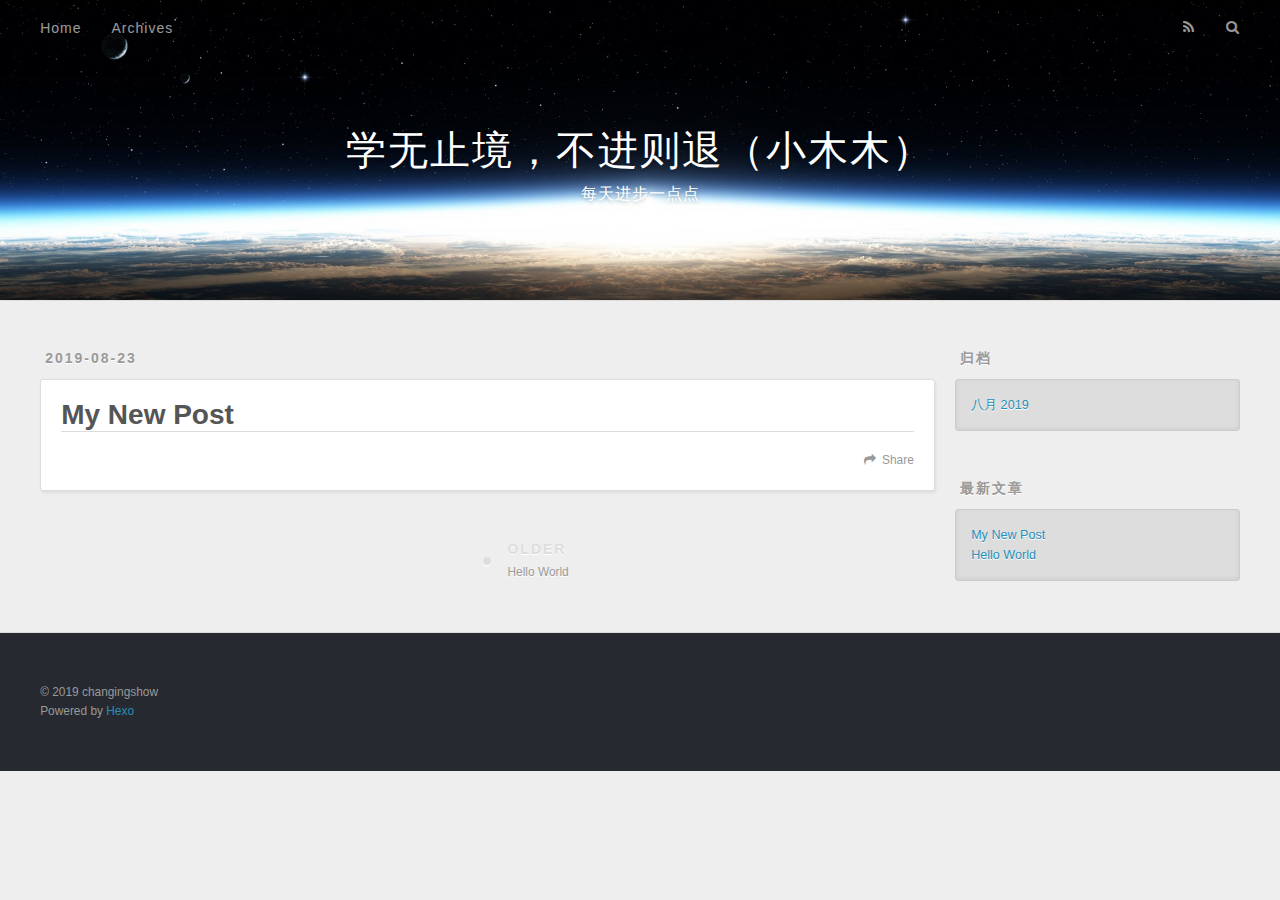
<file: 2019/08/23/My-New-Post/index.html>
<!DOCTYPE html>
<html>
<head><meta name="generator" content="Hexo 3.9.0">
  <meta charset="utf-8">
  

  
  <title>My New Post | 学无止境，不进则退（小木木）</title>
  <meta name="viewport" content="width=device-width, initial-scale=1, maximum-scale=1">
  <meta name="description" content="我是描述">
<meta property="og:type" content="article">
<meta property="og:title" content="My New Post">
<meta property="og:url" content="http://changingshow.github.io/2019/08/23/My-New-Post/index.html">
<meta property="og:site_name" content="学无止境，不进则退（小木木）">
<meta property="og:description" content="我是描述">
<meta property="og:locale" content="zh-CN">
<meta property="og:updated_time" content="2019-08-23T14:18:00.916Z">
<meta name="twitter:card" content="summary">
<meta name="twitter:title" content="My New Post">
<meta name="twitter:description" content="我是描述">
  
    <link rel="alternate" href="/atom.xml" title="学无止境，不进则退（小木木）" type="application/atom+xml">
  
  
    <link rel="icon" href="/favicon.png">
  
  
    <link href="//fonts.googleapis.com/css?family=Source+Code+Pro" rel="stylesheet" type="text/css">
  
  <link rel="stylesheet" href="/css/style.css">
</head>
</html>
<body>
  <div id="container">
    <div id="wrap">
      <header id="header">
  <div id="banner"></div>
  <div id="header-outer" class="outer">
    <div id="header-title" class="inner">
      <h1 id="logo-wrap">
        <a href="/" id="logo">学无止境，不进则退（小木木）</a>
      </h1>
      
        <h2 id="subtitle-wrap">
          <a href="/" id="subtitle">每天进步一点点</a>
        </h2>
      
    </div>
    <div id="header-inner" class="inner">
      <nav id="main-nav">
        <a id="main-nav-toggle" class="nav-icon"></a>
        
          <a class="main-nav-link" href="/">Home</a>
        
          <a class="main-nav-link" href="/archives">Archives</a>
        
      </nav>
      <nav id="sub-nav">
        
          <a id="nav-rss-link" class="nav-icon" href="/atom.xml" title="RSS Feed123"></a>
        
        <a id="nav-search-btn" class="nav-icon" title="搜索"></a>
      </nav>
      <div id="search-form-wrap">
        <form action="//google.com/search" method="get" accept-charset="UTF-8" class="search-form"><input type="search" name="q" class="search-form-input" placeholder="Search"><button type="submit" class="search-form-submit">&#xF002;</button><input type="hidden" name="sitesearch" value="http://changingshow.github.io"></form>
      </div>
    </div>
  </div>
</header>
      <div class="outer">
        <section id="main"><article id="post-My-New-Post" class="article article-type-post" itemscope itemprop="blogPost">
  <div class="article-meta">
    <a href="/2019/08/23/My-New-Post/" class="article-date">
  <time datetime="2019-08-23T14:18:00.000Z" itemprop="datePublished">2019-08-23</time>
</a>
    
  </div>
  <div class="article-inner">
    
    
      <header class="article-header">
        
  
    <h1 class="article-title" itemprop="name">
      My New Post
    </h1>
  

      </header>
    
    <div class="article-entry" itemprop="articleBody">
      
        
      
    </div>
    <footer class="article-footer">
      <a data-url="http://changingshow.github.io/2019/08/23/My-New-Post/" data-id="ck0dmpzt000004wvnv1hod8r8" class="article-share-link">Share</a>
      
      
    </footer>
  </div>
  
    
<nav id="article-nav">
  
  
    <a href="/2019/08/23/hello-world/" id="article-nav-older" class="article-nav-link-wrap">
      <strong class="article-nav-caption">Older</strong>
      <div class="article-nav-title">Hello World</div>
    </a>
  
</nav>

  
</article>

</section>
        
          <aside id="sidebar">
  
    

  
    

  
    
  
    
  <div class="widget-wrap">
    <h3 class="widget-title">归档</h3>
    <div class="widget">
      <ul class="archive-list"><li class="archive-list-item"><a class="archive-list-link" href="/archives/2019/08/">八月 2019</a></li></ul>
    </div>
  </div>


  
    
  <div class="widget-wrap">
    <h3 class="widget-title">最新文章</h3>
    <div class="widget">
      <ul>
        
          <li>
            <a href="/2019/08/23/My-New-Post/">My New Post</a>
          </li>
        
          <li>
            <a href="/2019/08/23/hello-world/">Hello World</a>
          </li>
        
      </ul>
    </div>
  </div>

  
</aside>
        
      </div>
      <footer id="footer">
  
  <div class="outer">
    <div id="footer-info" class="inner">
      &copy; 2019 changingshow<br>
      Powered by <a href="http://hexo.io/" target="_blank">Hexo</a>
    </div>
  </div>
</footer>
    </div>
    <nav id="mobile-nav">
  
    <a href="/" class="mobile-nav-link">Home</a>
  
    <a href="/archives" class="mobile-nav-link">Archives</a>
  
</nav>
    

<script src="//ajax.googleapis.com/ajax/libs/jquery/2.0.3/jquery.min.js"></script>


  <link rel="stylesheet" href="/fancybox/jquery.fancybox.css">
  <script src="/fancybox/jquery.fancybox.pack.js"></script>


<script src="/js/script.js"></script>



  </div>
</body>
</html>
</file>
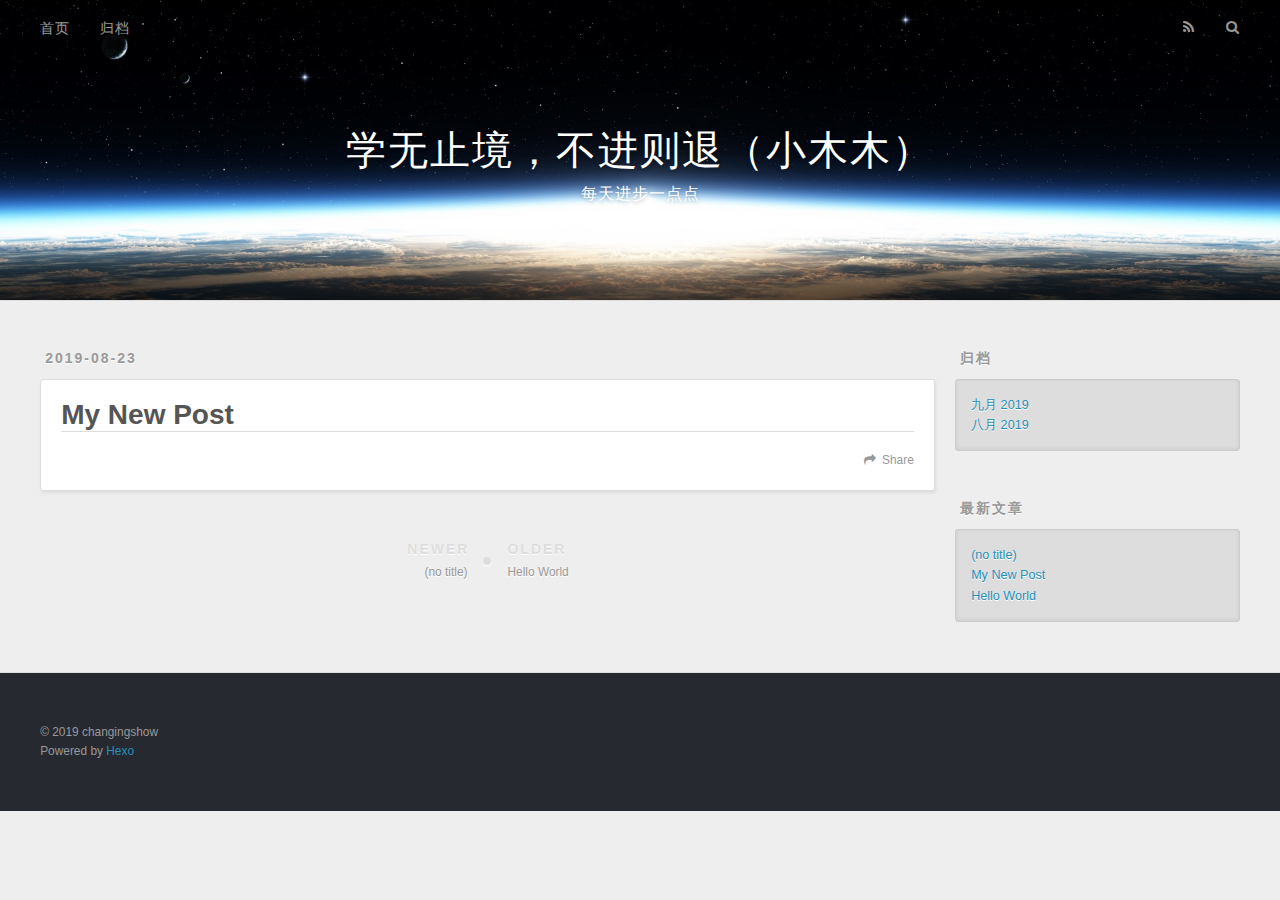
<file: 2019/08/23/My-New-Post1/index.html>
<!DOCTYPE html>
<html>
<head><meta name="generator" content="Hexo 3.9.0">
  <meta charset="utf-8">
  

  
  <title>My New Post | 学无止境，不进则退（小木木）</title>
  <meta name="viewport" content="width=device-width, initial-scale=1, maximum-scale=1">
  <meta name="description" content="我是描述">
<meta property="og:type" content="article">
<meta property="og:title" content="My New Post">
<meta property="og:url" content="http://changingshow.github.io/2019/08/23/My-New-Post1/index.html">
<meta property="og:site_name" content="学无止境，不进则退（小木木）">
<meta property="og:description" content="我是描述">
<meta property="og:locale" content="zh-CN">
<meta property="og:updated_time" content="2019-08-23T14:18:00.916Z">
<meta name="twitter:card" content="summary">
<meta name="twitter:title" content="My New Post">
<meta name="twitter:description" content="我是描述">
  
    <link rel="alternate" href="/atom.xml" title="学无止境，不进则退（小木木）" type="application/atom+xml">
  
  
    <link rel="icon" href="/favicon.png">
  
  
    <link href="//fonts.googleapis.com/css?family=Source+Code+Pro" rel="stylesheet" type="text/css">
  
  <link rel="stylesheet" href="/css/style.css">
</head>
</html>
<body>
  <div id="container">
    <div id="wrap">
      <header id="header">
  <div id="banner"></div>
  <div id="header-outer" class="outer">
    <div id="header-title" class="inner">
      <h1 id="logo-wrap">
        <a href="/" id="logo">学无止境，不进则退（小木木）</a>
      </h1>
      
        <h2 id="subtitle-wrap">
          <a href="/" id="subtitle">每天进步一点点</a>
        </h2>
      
    </div>
    <div id="header-inner" class="inner">
      <nav id="main-nav">
        <a id="main-nav-toggle" class="nav-icon"></a>
        
          <a class="main-nav-link" href="/">首页</a>
        
          <a class="main-nav-link" href="/archives">归档</a>
        
      </nav>
      <nav id="sub-nav">
        
          <a id="nav-rss-link" class="nav-icon" href="/atom.xml" title="RSS Feed123"></a>
        
        <a id="nav-search-btn" class="nav-icon" title="搜索"></a>
      </nav>
      <div id="search-form-wrap">
        <form action="//google.com/search" method="get" accept-charset="UTF-8" class="search-form"><input type="search" name="q" class="search-form-input" placeholder="Search"><button type="submit" class="search-form-submit">&#xF002;</button><input type="hidden" name="sitesearch" value="http://changingshow.github.io"></form>
      </div>
    </div>
  </div>
</header>
      <div class="outer">
        <section id="main"><article id="post-My-New-Post1" class="article article-type-post" itemscope itemprop="blogPost">
  <div class="article-meta">
    <a href="/2019/08/23/My-New-Post1/" class="article-date">
  <time datetime="2019-08-23T14:18:00.000Z" itemprop="datePublished">2019-08-23</time>
</a>
    
  </div>
  <div class="article-inner">
    
    
      <header class="article-header">
        
  
    <h1 class="article-title" itemprop="name">
      My New Post
    </h1>
  

      </header>
    
    <div class="article-entry" itemprop="articleBody">
      
        
      
    </div>
    <footer class="article-footer">
      <a data-url="http://changingshow.github.io/2019/08/23/My-New-Post1/" data-id="ck0dnn83q00014kvn794apflm" class="article-share-link">Share</a>
      
      
    </footer>
  </div>
  
    
<nav id="article-nav">
  
    <a href="/2019/09/10/My-New-Post/" id="article-nav-newer" class="article-nav-link-wrap">
      <strong class="article-nav-caption">Newer</strong>
      <div class="article-nav-title">
        
          (no title)
        
      </div>
    </a>
  
  
    <a href="/2019/08/23/hello-world/" id="article-nav-older" class="article-nav-link-wrap">
      <strong class="article-nav-caption">Older</strong>
      <div class="article-nav-title">Hello World</div>
    </a>
  
</nav>

  
</article>

</section>
        
          <aside id="sidebar">
  
    

  
    

  
    
  
    
  <div class="widget-wrap">
    <h3 class="widget-title">归档</h3>
    <div class="widget">
      <ul class="archive-list"><li class="archive-list-item"><a class="archive-list-link" href="/archives/2019/09/">九月 2019</a></li><li class="archive-list-item"><a class="archive-list-link" href="/archives/2019/08/">八月 2019</a></li></ul>
    </div>
  </div>


  
    
  <div class="widget-wrap">
    <h3 class="widget-title">最新文章</h3>
    <div class="widget">
      <ul>
        
          <li>
            <a href="/2019/09/10/My-New-Post/">(no title)</a>
          </li>
        
          <li>
            <a href="/2019/08/23/My-New-Post1/">My New Post</a>
          </li>
        
          <li>
            <a href="/2019/08/23/hello-world/">Hello World</a>
          </li>
        
      </ul>
    </div>
  </div>

  
</aside>
        
      </div>
      <footer id="footer">
  
  <div class="outer">
    <div id="footer-info" class="inner">
      &copy; 2019 changingshow<br>
      Powered by <a href="http://hexo.io/" target="_blank">Hexo</a>
    </div>
  </div>
</footer>
    </div>
    <nav id="mobile-nav">
  
    <a href="/" class="mobile-nav-link">首页</a>
  
    <a href="/archives" class="mobile-nav-link">归档</a>
  
</nav>
    

<script src="//ajax.googleapis.com/ajax/libs/jquery/2.0.3/jquery.min.js"></script>


  <link rel="stylesheet" href="/fancybox/jquery.fancybox.css">
  <script src="/fancybox/jquery.fancybox.pack.js"></script>


<script src="/js/script.js"></script>



  </div>
</body>
</html>
</file>
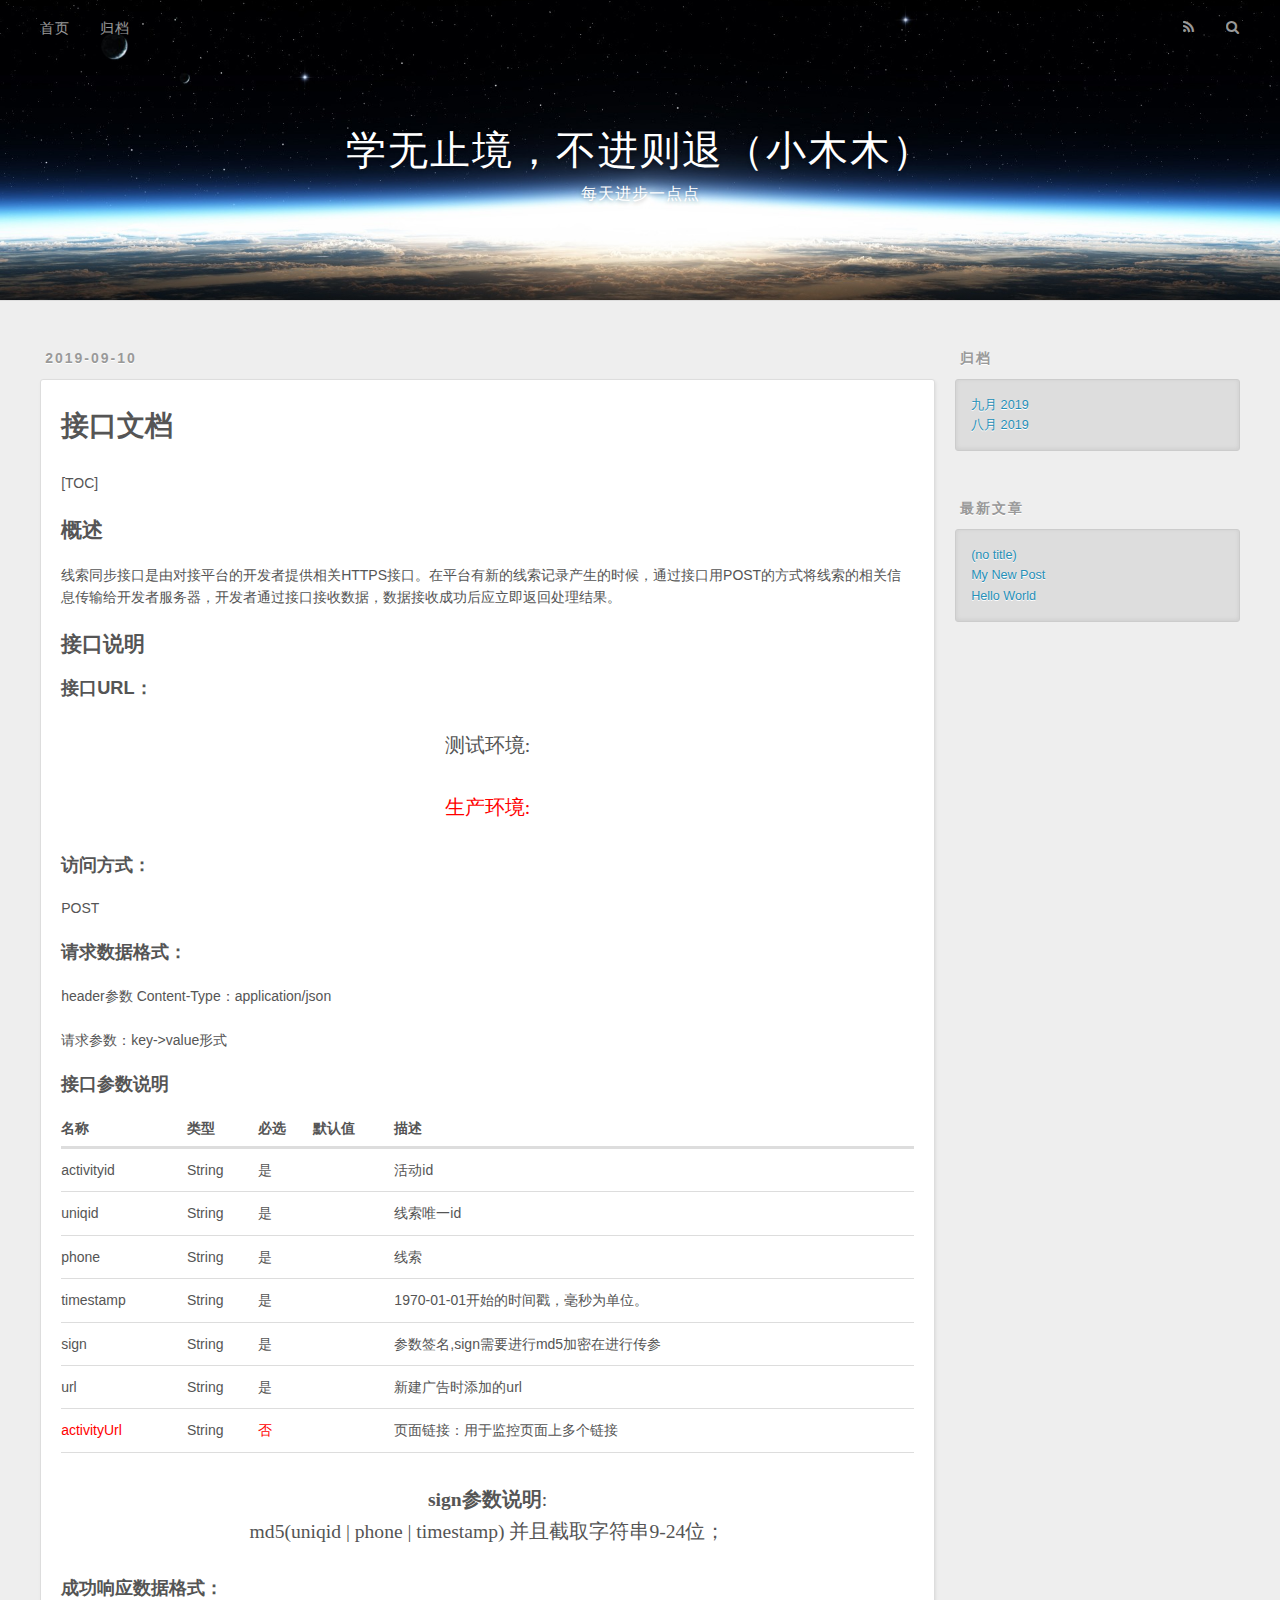
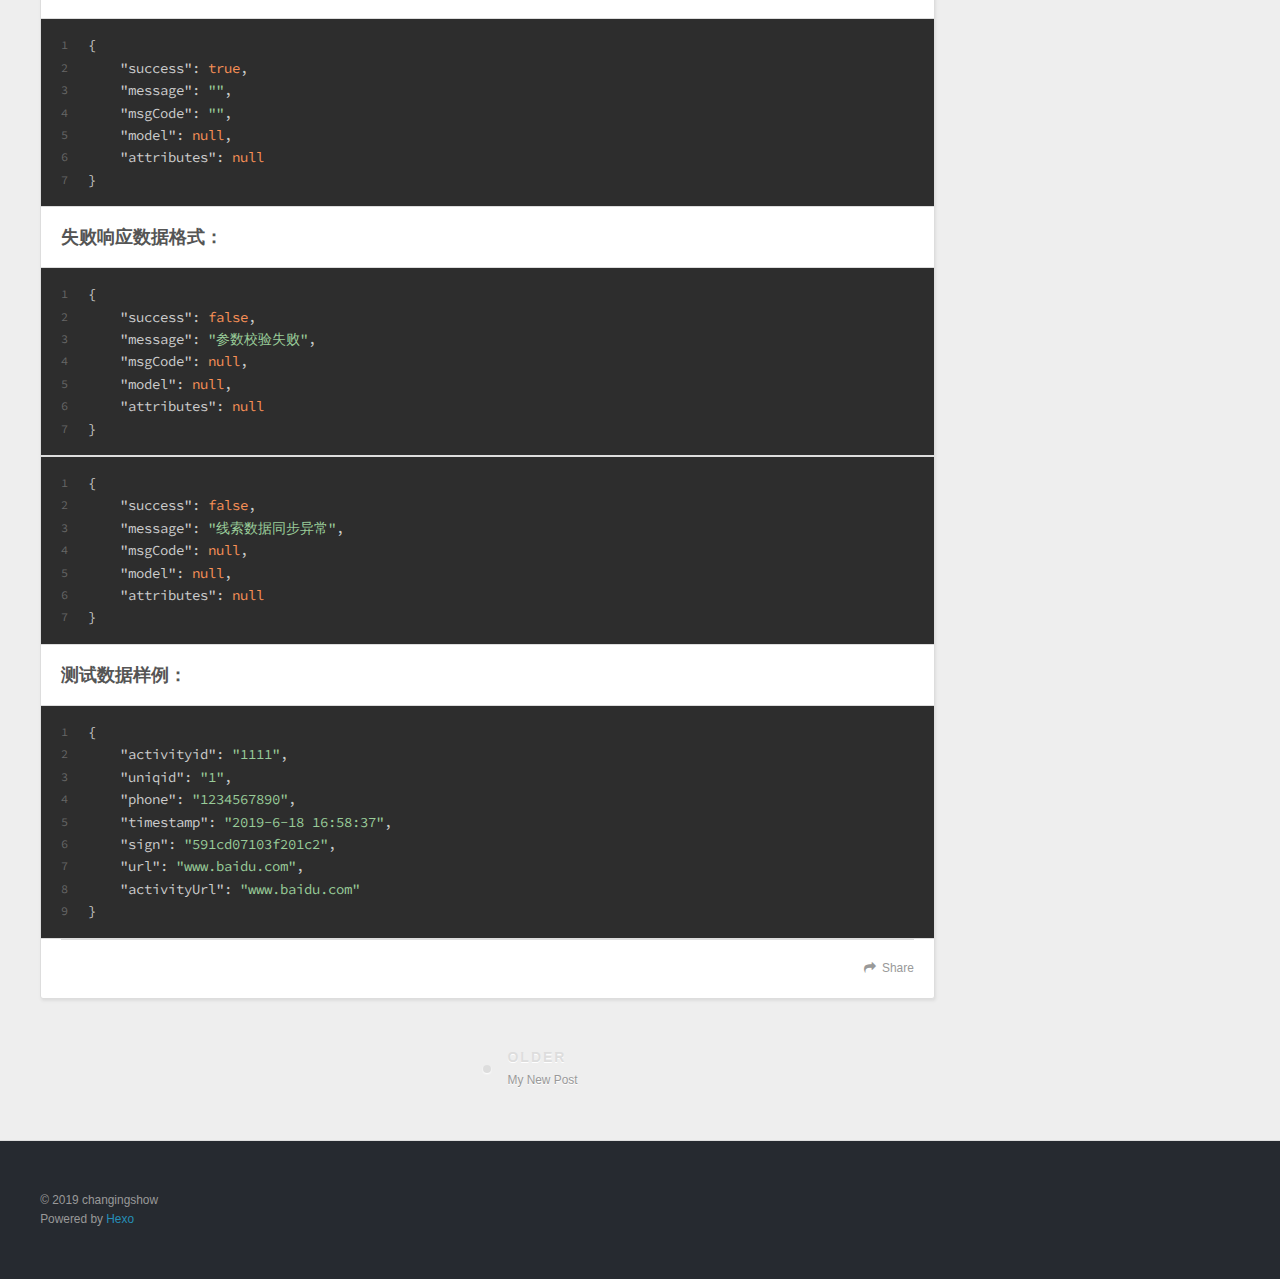
<file: 2019/09/10/My-New-Post/index.html>
<!DOCTYPE html>
<html>
<head><meta name="generator" content="Hexo 3.9.0">
  <meta charset="utf-8">
  

  
  <title>学无止境，不进则退（小木木）</title>
  <meta name="viewport" content="width=device-width, initial-scale=1, maximum-scale=1">
  <meta name="description" content="接口文档[TOC] 概述线索同步接口是由对接平台的开发者提供相关HTTPS接口。在平台有新的线索记录产生的时候，通过接口用POST的方式将线索的相关信息传输给开发者服务器，开发者通过接口接收数据，数据接收成功后应立即返回处理结果。 接口说明接口URL： 测试环境:  生产环境:   访问方式：POST 请求数据格式：header参数 Content-Type：application/json 请求">
<meta property="og:type" content="article">
<meta property="og:title" content="学无止境，不进则退（小木木）">
<meta property="og:url" content="http://changingshow.github.io/2019/09/10/My-New-Post/index.html">
<meta property="og:site_name" content="学无止境，不进则退（小木木）">
<meta property="og:description" content="接口文档[TOC] 概述线索同步接口是由对接平台的开发者提供相关HTTPS接口。在平台有新的线索记录产生的时候，通过接口用POST的方式将线索的相关信息传输给开发者服务器，开发者通过接口接收数据，数据接收成功后应立即返回处理结果。 接口说明接口URL： 测试环境:  生产环境:   访问方式：POST 请求数据格式：header参数 Content-Type：application/json 请求">
<meta property="og:locale" content="zh-CN">
<meta property="og:updated_time" content="2019-09-10T09:50:16.514Z">
<meta name="twitter:card" content="summary">
<meta name="twitter:title" content="学无止境，不进则退（小木木）">
<meta name="twitter:description" content="接口文档[TOC] 概述线索同步接口是由对接平台的开发者提供相关HTTPS接口。在平台有新的线索记录产生的时候，通过接口用POST的方式将线索的相关信息传输给开发者服务器，开发者通过接口接收数据，数据接收成功后应立即返回处理结果。 接口说明接口URL： 测试环境:  生产环境:   访问方式：POST 请求数据格式：header参数 Content-Type：application/json 请求">
  
    <link rel="alternate" href="/atom.xml" title="学无止境，不进则退（小木木）" type="application/atom+xml">
  
  
    <link rel="icon" href="/favicon.png">
  
  
    <link href="//fonts.googleapis.com/css?family=Source+Code+Pro" rel="stylesheet" type="text/css">
  
  <link rel="stylesheet" href="/css/style.css">
</head>
</html>
<body>
  <div id="container">
    <div id="wrap">
      <header id="header">
  <div id="banner"></div>
  <div id="header-outer" class="outer">
    <div id="header-title" class="inner">
      <h1 id="logo-wrap">
        <a href="/" id="logo">学无止境，不进则退（小木木）</a>
      </h1>
      
        <h2 id="subtitle-wrap">
          <a href="/" id="subtitle">每天进步一点点</a>
        </h2>
      
    </div>
    <div id="header-inner" class="inner">
      <nav id="main-nav">
        <a id="main-nav-toggle" class="nav-icon"></a>
        
          <a class="main-nav-link" href="/">首页</a>
        
          <a class="main-nav-link" href="/archives">归档</a>
        
      </nav>
      <nav id="sub-nav">
        
          <a id="nav-rss-link" class="nav-icon" href="/atom.xml" title="RSS Feed123"></a>
        
        <a id="nav-search-btn" class="nav-icon" title="搜索"></a>
      </nav>
      <div id="search-form-wrap">
        <form action="//google.com/search" method="get" accept-charset="UTF-8" class="search-form"><input type="search" name="q" class="search-form-input" placeholder="Search"><button type="submit" class="search-form-submit">&#xF002;</button><input type="hidden" name="sitesearch" value="http://changingshow.github.io"></form>
      </div>
    </div>
  </div>
</header>
      <div class="outer">
        <section id="main"><article id="post-My-New-Post" class="article article-type-post" itemscope itemprop="blogPost">
  <div class="article-meta">
    <a href="/2019/09/10/My-New-Post/" class="article-date">
  <time datetime="2019-09-10T09:48:11.048Z" itemprop="datePublished">2019-09-10</time>
</a>
    
  </div>
  <div class="article-inner">
    
    
    <div class="article-entry" itemprop="articleBody">
      
        <h1 id="接口文档"><a href="#接口文档" class="headerlink" title="接口文档"></a>接口文档</h1><p>[TOC]</p>
<h2 id="概述"><a href="#概述" class="headerlink" title="概述"></a>概述</h2><p>线索同步接口是由对接平台的开发者提供相关HTTPS接口。在平台有新的线索记录产生的时候，通过接口用POST的方式将线索的相关信息传输给开发者服务器，开发者通过接口接收数据，数据接收成功后应立即返回处理结果。</p>
<h2 id="接口说明"><a href="#接口说明" class="headerlink" title="接口说明"></a>接口说明</h2><h3 id="接口URL："><a href="#接口URL：" class="headerlink" title="接口URL："></a>接口URL：</h3><blockquote>
<p>测试环境: </p>
<p><font color="red">生产环境: </font></p>
</blockquote>
<h3 id="访问方式："><a href="#访问方式：" class="headerlink" title="访问方式："></a>访问方式：</h3><p>POST</p>
<h3 id="请求数据格式："><a href="#请求数据格式：" class="headerlink" title="请求数据格式："></a>请求数据格式：</h3><p>header参数 Content-Type：application/json</p>
<p>请求参数：key-&gt;value形式</p>
<h3 id="接口参数说明"><a href="#接口参数说明" class="headerlink" title="接口参数说明"></a>接口参数说明</h3><table>
<thead>
<tr>
<th><strong>名称</strong></th>
<th><strong>类型</strong></th>
<th><strong>必选</strong></th>
<th><strong>默认值</strong></th>
<th><strong>描述</strong></th>
</tr>
</thead>
<tbody><tr>
<td>activityid</td>
<td>String</td>
<td>是</td>
<td></td>
<td>活动id</td>
</tr>
<tr>
<td>uniqid</td>
<td>String</td>
<td>是</td>
<td></td>
<td>线索唯一id</td>
</tr>
<tr>
<td>phone</td>
<td>String</td>
<td>是</td>
<td></td>
<td>线索</td>
</tr>
<tr>
<td>timestamp</td>
<td>String</td>
<td>是</td>
<td></td>
<td>1970-01-01开始的时间戳，毫秒为单位。</td>
</tr>
<tr>
<td>sign</td>
<td>String</td>
<td>是</td>
<td></td>
<td>参数签名,sign需要进行md5加密在进行传参</td>
</tr>
<tr>
<td>url</td>
<td>String</td>
<td>是</td>
<td></td>
<td>新建广告时添加的url</td>
</tr>
<tr>
<td><font color="red">activityUrl</font></td>
<td>String</td>
<td><font color="red">否</font></td>
<td></td>
<td>页面链接：用于监控页面上多个链接</td>
</tr>
</tbody></table>
<blockquote>
<p><strong>sign参数说明</strong>:<br>md5(uniqid | phone | timestamp) 并且截取字符串9-24位；</p>
</blockquote>
<h3 id="成功响应数据格式："><a href="#成功响应数据格式：" class="headerlink" title="成功响应数据格式："></a>成功响应数据格式：</h3><figure class="highlight json"><table><tr><td class="gutter"><pre><span class="line">1</span><br><span class="line">2</span><br><span class="line">3</span><br><span class="line">4</span><br><span class="line">5</span><br><span class="line">6</span><br><span class="line">7</span><br></pre></td><td class="code"><pre><span class="line">&#123;</span><br><span class="line">    <span class="attr">"success"</span>: <span class="literal">true</span>,</span><br><span class="line">    <span class="attr">"message"</span>: <span class="string">""</span>,</span><br><span class="line">    <span class="attr">"msgCode"</span>: <span class="string">""</span>,</span><br><span class="line">    <span class="attr">"model"</span>: <span class="literal">null</span>,</span><br><span class="line">    <span class="attr">"attributes"</span>: <span class="literal">null</span></span><br><span class="line">&#125;</span><br></pre></td></tr></table></figure>

<h3 id="失败响应数据格式："><a href="#失败响应数据格式：" class="headerlink" title="失败响应数据格式："></a>失败响应数据格式：</h3><figure class="highlight json"><table><tr><td class="gutter"><pre><span class="line">1</span><br><span class="line">2</span><br><span class="line">3</span><br><span class="line">4</span><br><span class="line">5</span><br><span class="line">6</span><br><span class="line">7</span><br></pre></td><td class="code"><pre><span class="line">&#123;</span><br><span class="line">    <span class="attr">"success"</span>: <span class="literal">false</span>,</span><br><span class="line">    <span class="attr">"message"</span>: <span class="string">"参数校验失败"</span>,</span><br><span class="line">    <span class="attr">"msgCode"</span>: <span class="literal">null</span>,</span><br><span class="line">    <span class="attr">"model"</span>: <span class="literal">null</span>,</span><br><span class="line">    <span class="attr">"attributes"</span>: <span class="literal">null</span></span><br><span class="line">&#125;</span><br></pre></td></tr></table></figure>

<figure class="highlight json"><table><tr><td class="gutter"><pre><span class="line">1</span><br><span class="line">2</span><br><span class="line">3</span><br><span class="line">4</span><br><span class="line">5</span><br><span class="line">6</span><br><span class="line">7</span><br></pre></td><td class="code"><pre><span class="line">&#123;</span><br><span class="line">    <span class="attr">"success"</span>: <span class="literal">false</span>,</span><br><span class="line">    <span class="attr">"message"</span>: <span class="string">"线索数据同步异常"</span>,</span><br><span class="line">    <span class="attr">"msgCode"</span>: <span class="literal">null</span>,</span><br><span class="line">    <span class="attr">"model"</span>: <span class="literal">null</span>,</span><br><span class="line">    <span class="attr">"attributes"</span>: <span class="literal">null</span></span><br><span class="line">&#125;</span><br></pre></td></tr></table></figure>

<h3 id="测试数据样例："><a href="#测试数据样例：" class="headerlink" title="测试数据样例："></a>测试数据样例：</h3><figure class="highlight json"><table><tr><td class="gutter"><pre><span class="line">1</span><br><span class="line">2</span><br><span class="line">3</span><br><span class="line">4</span><br><span class="line">5</span><br><span class="line">6</span><br><span class="line">7</span><br><span class="line">8</span><br><span class="line">9</span><br></pre></td><td class="code"><pre><span class="line">&#123;</span><br><span class="line">    <span class="attr">"activityid"</span>: <span class="string">"1111"</span>,</span><br><span class="line">    <span class="attr">"uniqid"</span>: <span class="string">"1"</span>,</span><br><span class="line">    <span class="attr">"phone"</span>: <span class="string">"1234567890"</span>,</span><br><span class="line">    <span class="attr">"timestamp"</span>: <span class="string">"2019-6-18 16:58:37"</span>,</span><br><span class="line">    <span class="attr">"sign"</span>: <span class="string">"591cd07103f201c2"</span>,</span><br><span class="line">    <span class="attr">"url"</span>: <span class="string">"www.baidu.com"</span>,</span><br><span class="line">    <span class="attr">"activityUrl"</span>: <span class="string">"www.baidu.com"</span></span><br><span class="line">&#125;</span><br></pre></td></tr></table></figure>


      
    </div>
    <footer class="article-footer">
      <a data-url="http://changingshow.github.io/2019/09/10/My-New-Post/" data-id="ck0dnn83j00004kvnwc153io8" class="article-share-link">Share</a>
      
      
    </footer>
  </div>
  
    
<nav id="article-nav">
  
  
    <a href="/2019/08/23/My-New-Post1/" id="article-nav-older" class="article-nav-link-wrap">
      <strong class="article-nav-caption">Older</strong>
      <div class="article-nav-title">My New Post</div>
    </a>
  
</nav>

  
</article>

</section>
        
          <aside id="sidebar">
  
    

  
    

  
    
  
    
  <div class="widget-wrap">
    <h3 class="widget-title">归档</h3>
    <div class="widget">
      <ul class="archive-list"><li class="archive-list-item"><a class="archive-list-link" href="/archives/2019/09/">九月 2019</a></li><li class="archive-list-item"><a class="archive-list-link" href="/archives/2019/08/">八月 2019</a></li></ul>
    </div>
  </div>


  
    
  <div class="widget-wrap">
    <h3 class="widget-title">最新文章</h3>
    <div class="widget">
      <ul>
        
          <li>
            <a href="/2019/09/10/My-New-Post/">(no title)</a>
          </li>
        
          <li>
            <a href="/2019/08/23/My-New-Post1/">My New Post</a>
          </li>
        
          <li>
            <a href="/2019/08/23/hello-world/">Hello World</a>
          </li>
        
      </ul>
    </div>
  </div>

  
</aside>
        
      </div>
      <footer id="footer">
  
  <div class="outer">
    <div id="footer-info" class="inner">
      &copy; 2019 changingshow<br>
      Powered by <a href="http://hexo.io/" target="_blank">Hexo</a>
    </div>
  </div>
</footer>
    </div>
    <nav id="mobile-nav">
  
    <a href="/" class="mobile-nav-link">首页</a>
  
    <a href="/archives" class="mobile-nav-link">归档</a>
  
</nav>
    

<script src="//ajax.googleapis.com/ajax/libs/jquery/2.0.3/jquery.min.js"></script>


  <link rel="stylesheet" href="/fancybox/jquery.fancybox.css">
  <script src="/fancybox/jquery.fancybox.pack.js"></script>


<script src="/js/script.js"></script>



  </div>
</body>
</html>
</file>
<file: css/style.css>
body {
  width: 100%;
}
body:before,
body:after {
  content: "";
  display: table;
}
body:after {
  clear: both;
}
html,
body,
div,
span,
applet,
object,
iframe,
h1,
h2,
h3,
h4,
h5,
h6,
p,
blockquote,
pre,
a,
abbr,
acronym,
address,
big,
cite,
code,
del,
dfn,
em,
img,
ins,
kbd,
q,
s,
samp,
small,
strike,
strong,
sub,
sup,
tt,
var,
dl,
dt,
dd,
ol,
ul,
li,
fieldset,
form,
label,
legend,
table,
caption,
tbody,
tfoot,
thead,
tr,
th,
td {
  margin: 0;
  padding: 0;
  border: 0;
  outline: 0;
  font-weight: inherit;
  font-style: inherit;
  font-family: inherit;
  font-size: 100%;
  vertical-align: baseline;
}
body {
  line-height: 1;
  color: #000;
  background: #fff;
}
ol,
ul {
  list-style: none;
}
table {
  border-collapse: separate;
  border-spacing: 0;
  vertical-align: middle;
}
caption,
th,
td {
  text-align: left;
  font-weight: normal;
  vertical-align: middle;
}
a img {
  border: none;
}
input,
button {
  margin: 0;
  padding: 0;
}
input::-moz-focus-inner,
button::-moz-focus-inner {
  border: 0;
  padding: 0;
}
@font-face {
  font-family: FontAwesome;
  font-style: normal;
  font-weight: normal;
  src: url("fonts/fontawesome-webfont.eot?v=#4.0.3");
  src: url("fonts/fontawesome-webfont.eot?#iefix&v=#4.0.3") format("embedded-opentype"), url("fonts/fontawesome-webfont.woff?v=#4.0.3") format("woff"), url("fonts/fontawesome-webfont.ttf?v=#4.0.3") format("truetype"), url("fonts/fontawesome-webfont.svg#fontawesomeregular?v=#4.0.3") format("svg");
}
html,
body,
#container {
  height: 100%;
}
body {
  background: #eee;
  font: 14px -apple-system, BlinkMacSystemFont, "Segoe UI", "Roboto", "Oxygen", "Ubuntu", "Cantarell", "Fira Sans", "Droid Sans", "Helvetica Neue", sans-serif;
  -webkit-text-size-adjust: 100%;
}
.outer {
  max-width: 1220px;
  margin: 0 auto;
  padding: 0 20px;
}
.outer:before,
.outer:after {
  content: "";
  display: table;
}
.outer:after {
  clear: both;
}
.inner {
  display: inline;
  float: left;
  width: 98.33333333333333%;
  margin: 0 0.833333333333333%;
}
.left,
.alignleft {
  float: left;
}
.right,
.alignright {
  float: right;
}
.clear {
  clear: both;
}
#container {
  position: relative;
}
.mobile-nav-on {
  overflow: hidden;
}
#wrap {
  height: 100%;
  width: 100%;
  position: absolute;
  top: 0;
  left: 0;
  -webkit-transition: 0.2s ease-out;
  -moz-transition: 0.2s ease-out;
  -ms-transition: 0.2s ease-out;
  transition: 0.2s ease-out;
  z-index: 1;
  background: #eee;
}
.mobile-nav-on #wrap {
  left: 280px;
}
@media screen and (min-width: 768px) {
  #main {
    display: inline;
    float: left;
    width: 73.33333333333333%;
    margin: 0 0.833333333333333%;
  }
}
.article-date,
.article-category-link,
.archive-year,
.widget-title {
  text-decoration: none;
  text-transform: uppercase;
  letter-spacing: 2px;
  color: #999;
  margin-bottom: 1em;
  margin-left: 5px;
  line-height: 1em;
  text-shadow: 0 1px #fff;
  font-weight: bold;
}
.article-inner,
.archive-article-inner {
  background: #fff;
  -webkit-box-shadow: 1px 2px 3px #ddd;
  box-shadow: 1px 2px 3px #ddd;
  border: 1px solid #ddd;
  border-radius: 3px;
}
.article-entry h1,
.widget h1 {
  font-size: 2em;
}
.article-entry h2,
.widget h2 {
  font-size: 1.5em;
}
.article-entry h3,
.widget h3 {
  font-size: 1.3em;
}
.article-entry h4,
.widget h4 {
  font-size: 1.2em;
}
.article-entry h5,
.widget h5 {
  font-size: 1em;
}
.article-entry h6,
.widget h6 {
  font-size: 1em;
  color: #999;
}
.article-entry hr,
.widget hr {
  border: 1px dashed #ddd;
}
.article-entry strong,
.widget strong {
  font-weight: bold;
}
.article-entry em,
.widget em,
.article-entry cite,
.widget cite {
  font-style: italic;
}
.article-entry sup,
.widget sup,
.article-entry sub,
.widget sub {
  font-size: 0.75em;
  line-height: 0;
  position: relative;
  vertical-align: baseline;
}
.article-entry sup,
.widget sup {
  top: -0.5em;
}
.article-entry sub,
.widget sub {
  bottom: -0.2em;
}
.article-entry small,
.widget small {
  font-size: 0.85em;
}
.article-entry acronym,
.widget acronym,
.article-entry abbr,
.widget abbr {
  border-bottom: 1px dotted;
}
.article-entry ul,
.widget ul,
.article-entry ol,
.widget ol,
.article-entry dl,
.widget dl {
  margin: 0 20px;
  line-height: 1.6em;
}
.article-entry ul ul,
.widget ul ul,
.article-entry ol ul,
.widget ol ul,
.article-entry ul ol,
.widget ul ol,
.article-entry ol ol,
.widget ol ol {
  margin-top: 0;
  margin-bottom: 0;
}
.article-entry ul,
.widget ul {
  list-style: disc;
}
.article-entry ol,
.widget ol {
  list-style: decimal;
}
.article-entry dt,
.widget dt {
  font-weight: bold;
}
#header {
  height: 300px;
  position: relative;
  border-bottom: 1px solid #ddd;
}
#header:before,
#header:after {
  content: "";
  position: absolute;
  left: 0;
  right: 0;
  height: 40px;
}
#header:before {
  top: 0;
  background: -webkit-linear-gradient(rgba(0,0,0,0.2), transparent);
  background: -moz-linear-gradient(rgba(0,0,0,0.2), transparent);
  background: -ms-linear-gradient(rgba(0,0,0,0.2), transparent);
  background: linear-gradient(rgba(0,0,0,0.2), transparent);
}
#header:after {
  bottom: 0;
  background: -webkit-linear-gradient(transparent, rgba(0,0,0,0.2));
  background: -moz-linear-gradient(transparent, rgba(0,0,0,0.2));
  background: -ms-linear-gradient(transparent, rgba(0,0,0,0.2));
  background: linear-gradient(transparent, rgba(0,0,0,0.2));
}
#header-outer {
  height: 100%;
  position: relative;
}
#header-inner {
  position: relative;
  overflow: hidden;
}
#banner {
  position: absolute;
  top: 0;
  left: 0;
  width: 100%;
  height: 100%;
  background: url("images/banner.jpg") center #000;
  -webkit-background-size: cover;
  -moz-background-size: cover;
  background-size: cover;
  z-index: -1;
}
#header-title {
  text-align: center;
  height: 40px;
  position: absolute;
  top: 50%;
  left: 0;
  margin-top: -20px;
}
#logo,
#subtitle {
  text-decoration: none;
  color: #fff;
  font-weight: 300;
  text-shadow: 0 1px 4px rgba(0,0,0,0.3);
}
#logo {
  font-size: 40px;
  line-height: 40px;
  letter-spacing: 2px;
}
#subtitle {
  font-size: 16px;
  line-height: 16px;
  letter-spacing: 1px;
}
#subtitle-wrap {
  margin-top: 16px;
}
#main-nav {
  float: left;
  margin-left: -15px;
}
.nav-icon,
.main-nav-link {
  float: left;
  color: #fff;
  opacity: 0.6;
  text-decoration: none;
  text-shadow: 0 1px rgba(0,0,0,0.2);
  -webkit-transition: opacity 0.2s;
  -moz-transition: opacity 0.2s;
  -ms-transition: opacity 0.2s;
  transition: opacity 0.2s;
  display: block;
  padding: 20px 15px;
}
.nav-icon:hover,
.main-nav-link:hover {
  opacity: 1;
}
.nav-icon {
  font-family: FontAwesome;
  text-align: center;
  font-size: 14px;
  width: 14px;
  height: 14px;
  padding: 20px 15px;
  position: relative;
  cursor: pointer;
}
.main-nav-link {
  font-weight: 300;
  letter-spacing: 1px;
}
@media screen and (max-width: 479px) {
  .main-nav-link {
    display: none;
  }
}
#main-nav-toggle {
  display: none;
}
#main-nav-toggle:before {
  content: "\f0c9";
}
@media screen and (max-width: 479px) {
  #main-nav-toggle {
    display: block;
  }
}
#sub-nav {
  float: right;
  margin-right: -15px;
}
#nav-rss-link:before {
  content: "\f09e";
}
#nav-search-btn:before {
  content: "\f002";
}
#search-form-wrap {
  position: absolute;
  top: 15px;
  width: 150px;
  height: 30px;
  right: -150px;
  opacity: 0;
  -webkit-transition: 0.2s ease-out;
  -moz-transition: 0.2s ease-out;
  -ms-transition: 0.2s ease-out;
  transition: 0.2s ease-out;
}
#search-form-wrap.on {
  opacity: 1;
  right: 0;
}
@media screen and (max-width: 479px) {
  #search-form-wrap {
    width: 100%;
    right: -100%;
  }
}
.search-form {
  position: absolute;
  top: 0;
  left: 0;
  right: 0;
  background: #fff;
  padding: 5px 15px;
  border-radius: 15px;
  -webkit-box-shadow: 0 0 10px rgba(0,0,0,0.3);
  box-shadow: 0 0 10px rgba(0,0,0,0.3);
}
.search-form-input {
  border: none;
  background: none;
  color: #555;
  width: 100%;
  font: 13px -apple-system, BlinkMacSystemFont, "Segoe UI", "Roboto", "Oxygen", "Ubuntu", "Cantarell", "Fira Sans", "Droid Sans", "Helvetica Neue", sans-serif;
  outline: none;
}
.search-form-input::-webkit-search-results-decoration,
.search-form-input::-webkit-search-cancel-button {
  -webkit-appearance: none;
}
.search-form-submit {
  position: absolute;
  top: 50%;
  right: 10px;
  margin-top: -7px;
  font: 13px FontAwesome;
  border: none;
  background: none;
  color: #bbb;
  cursor: pointer;
}
.search-form-submit:hover,
.search-form-submit:focus {
  color: #777;
}
.article {
  margin: 50px 0;
}
.article-inner {
  overflow: hidden;
}
.article-meta:before,
.article-meta:after {
  content: "";
  display: table;
}
.article-meta:after {
  clear: both;
}
.article-date {
  float: left;
}
.article-category {
  float: left;
  line-height: 1em;
  color: #ccc;
  text-shadow: 0 1px #fff;
  margin-left: 8px;
}
.article-category:before {
  content: "\2022";
}
.article-category-link {
  margin: 0 12px 1em;
}
.article-header {
  padding: 20px 20px 0;
}
.article-title {
  text-decoration: none;
  font-size: 2em;
  font-weight: bold;
  color: #555;
  line-height: 1.1em;
  -webkit-transition: color 0.2s;
  -moz-transition: color 0.2s;
  -ms-transition: color 0.2s;
  transition: color 0.2s;
}
a.article-title:hover {
  color: #258fb8;
}
.article-entry {
  color: #555;
  padding: 0 20px;
}
.article-entry:before,
.article-entry:after {
  content: "";
  display: table;
}
.article-entry:after {
  clear: both;
}
.article-entry p,
.article-entry table {
  line-height: 1.6em;
  margin: 1.6em 0;
}
.article-entry h1,
.article-entry h2,
.article-entry h3,
.article-entry h4,
.article-entry h5,
.article-entry h6 {
  font-weight: bold;
}
.article-entry h1,
.article-entry h2,
.article-entry h3,
.article-entry h4,
.article-entry h5,
.article-entry h6 {
  line-height: 1.1em;
  margin: 1.1em 0;
}
.article-entry a {
  color: #258fb8;
  text-decoration: none;
}
.article-entry a:hover {
  text-decoration: underline;
}
.article-entry ul,
.article-entry ol,
.article-entry dl {
  margin-top: 1.6em;
  margin-bottom: 1.6em;
}
.article-entry img,
.article-entry video {
  max-width: 100%;
  height: auto;
  display: block;
  margin: auto;
}
.article-entry iframe {
  border: none;
}
.article-entry table {
  width: 100%;
  border-collapse: collapse;
  border-spacing: 0;
}
.article-entry th {
  font-weight: bold;
  border-bottom: 3px solid #ddd;
  padding-bottom: 0.5em;
}
.article-entry td {
  border-bottom: 1px solid #ddd;
  padding: 10px 0;
}
.article-entry blockquote {
  font-family: Georgia, "Times New Roman", serif;
  font-size: 1.4em;
  margin: 1.6em 20px;
  text-align: center;
}
.article-entry blockquote footer {
  font-size: 14px;
  margin: 1.6em 0;
  font-family: -apple-system, BlinkMacSystemFont, "Segoe UI", "Roboto", "Oxygen", "Ubuntu", "Cantarell", "Fira Sans", "Droid Sans", "Helvetica Neue", sans-serif;
}
.article-entry blockquote footer cite:before {
  content: "—";
  padding: 0 0.5em;
}
.article-entry .pullquote {
  text-align: left;
  width: 45%;
  margin: 0;
}
.article-entry .pullquote.left {
  margin-left: 0.5em;
  margin-right: 1em;
}
.article-entry .pullquote.right {
  margin-right: 0.5em;
  margin-left: 1em;
}
.article-entry .caption {
  color: #999;
  display: block;
  font-size: 0.9em;
  margin-top: 0.5em;
  position: relative;
  text-align: center;
}
.article-entry .video-container {
  position: relative;
  padding-top: 56.25%;
  height: 0;
  overflow: hidden;
}
.article-entry .video-container iframe,
.article-entry .video-container object,
.article-entry .video-container embed {
  position: absolute;
  top: 0;
  left: 0;
  width: 100%;
  height: 100%;
  margin-top: 0;
}
.article-more-link a {
  display: inline-block;
  line-height: 1em;
  padding: 6px 15px;
  border-radius: 15px;
  background: #eee;
  color: #999;
  text-shadow: 0 1px #fff;
  text-decoration: none;
}
.article-more-link a:hover {
  background: #258fb8;
  color: #fff;
  text-decoration: none;
  text-shadow: 0 1px #1e7293;
}
.article-footer {
  font-size: 0.85em;
  line-height: 1.6em;
  border-top: 1px solid #ddd;
  padding-top: 1.6em;
  margin: 0 20px 20px;
}
.article-footer:before,
.article-footer:after {
  content: "";
  display: table;
}
.article-footer:after {
  clear: both;
}
.article-footer a {
  color: #999;
  text-decoration: none;
}
.article-footer a:hover {
  color: #555;
}
.article-tag-list-item {
  float: left;
  margin-right: 10px;
}
.article-tag-list-link:before {
  content: "#";
}
.article-comment-link {
  float: right;
}
.article-comment-link:before {
  content: "\f075";
  font-family: FontAwesome;
  padding-right: 8px;
}
.article-share-link {
  cursor: pointer;
  float: right;
  margin-left: 20px;
}
.article-share-link:before {
  content: "\f064";
  font-family: FontAwesome;
  padding-right: 6px;
}
#article-nav {
  position: relative;
}
#article-nav:before,
#article-nav:after {
  content: "";
  display: table;
}
#article-nav:after {
  clear: both;
}
@media screen and (min-width: 768px) {
  #article-nav {
    margin: 50px 0;
  }
  #article-nav:before {
    width: 8px;
    height: 8px;
    position: absolute;
    top: 50%;
    left: 50%;
    margin-top: -4px;
    margin-left: -4px;
    content: "";
    border-radius: 50%;
    background: #ddd;
    -webkit-box-shadow: 0 1px 2px #fff;
    box-shadow: 0 1px 2px #fff;
  }
}
.article-nav-link-wrap {
  text-decoration: none;
  text-shadow: 0 1px #fff;
  color: #999;
  -webkit-box-sizing: border-box;
  -moz-box-sizing: border-box;
  box-sizing: border-box;
  margin-top: 50px;
  text-align: center;
  display: block;
}
.article-nav-link-wrap:hover {
  color: #555;
}
@media screen and (min-width: 768px) {
  .article-nav-link-wrap {
    width: 50%;
    margin-top: 0;
  }
}
@media screen and (min-width: 768px) {
  #article-nav-newer {
    float: left;
    text-align: right;
    padding-right: 20px;
  }
}
@media screen and (min-width: 768px) {
  #article-nav-older {
    float: right;
    text-align: left;
    padding-left: 20px;
  }
}
.article-nav-caption {
  text-transform: uppercase;
  letter-spacing: 2px;
  color: #ddd;
  line-height: 1em;
  font-weight: bold;
}
#article-nav-newer .article-nav-caption {
  margin-right: -2px;
}
.article-nav-title {
  font-size: 0.85em;
  line-height: 1.6em;
  margin-top: 0.5em;
}
.article-share-box {
  position: absolute;
  display: none;
  background: #fff;
  -webkit-box-shadow: 1px 2px 10px rgba(0,0,0,0.2);
  box-shadow: 1px 2px 10px rgba(0,0,0,0.2);
  border-radius: 3px;
  margin-left: -145px;
  overflow: hidden;
  z-index: 1;
}
.article-share-box.on {
  display: block;
}
.article-share-input {
  width: 100%;
  background: none;
  -webkit-box-sizing: border-box;
  -moz-box-sizing: border-box;
  box-sizing: border-box;
  font: 14px -apple-system, BlinkMacSystemFont, "Segoe UI", "Roboto", "Oxygen", "Ubuntu", "Cantarell", "Fira Sans", "Droid Sans", "Helvetica Neue", sans-serif;
  padding: 0 15px;
  color: #555;
  outline: none;
  border: 1px solid #ddd;
  border-radius: 3px 3px 0 0;
  height: 36px;
  line-height: 36px;
}
.article-share-links {
  background: #eee;
}
.article-share-links:before,
.article-share-links:after {
  content: "";
  display: table;
}
.article-share-links:after {
  clear: both;
}
.article-share-twitter,
.article-share-facebook,
.article-share-pinterest,
.article-share-google {
  width: 50px;
  height: 36px;
  display: block;
  float: left;
  position: relative;
  color: #999;
  text-shadow: 0 1px #fff;
}
.article-share-twitter:before,
.article-share-facebook:before,
.article-share-pinterest:before,
.article-share-google:before {
  font-size: 20px;
  font-family: FontAwesome;
  width: 20px;
  height: 20px;
  position: absolute;
  top: 50%;
  left: 50%;
  margin-top: -10px;
  margin-left: -10px;
  text-align: center;
}
.article-share-twitter:hover,
.article-share-facebook:hover,
.article-share-pinterest:hover,
.article-share-google:hover {
  color: #fff;
}
.article-share-twitter:before {
  content: "\f099";
}
.article-share-twitter:hover {
  background: #00aced;
  text-shadow: 0 1px #008abe;
}
.article-share-facebook:before {
  content: "\f09a";
}
.article-share-facebook:hover {
  background: #3b5998;
  text-shadow: 0 1px #2f477a;
}
.article-share-pinterest:before {
  content: "\f0d2";
}
.article-share-pinterest:hover {
  background: #cb2027;
  text-shadow: 0 1px #a21a1f;
}
.article-share-google:before {
  content: "\f0d5";
}
.article-share-google:hover {
  background: #dd4b39;
  text-shadow: 0 1px #be3221;
}
.article-gallery {
  background: #000;
  position: relative;
}
.article-gallery-photos {
  position: relative;
  overflow: hidden;
}
.article-gallery-img {
  display: none;
  max-width: 100%;
}
.article-gallery-img:first-child {
  display: block;
}
.article-gallery-img.loaded {
  position: absolute;
  display: block;
}
.article-gallery-img img {
  display: block;
  max-width: 100%;
  margin: 0 auto;
}
#comments {
  background: #fff;
  -webkit-box-shadow: 1px 2px 3px #ddd;
  box-shadow: 1px 2px 3px #ddd;
  padding: 20px;
  border: 1px solid #ddd;
  border-radius: 3px;
  margin: 50px 0;
}
#comments a {
  color: #258fb8;
}
.archives-wrap {
  margin: 50px 0;
}
.archives:before,
.archives:after {
  content: "";
  display: table;
}
.archives:after {
  clear: both;
}
.archive-year-wrap {
  margin-bottom: 1em;
}
.archives {
  -webkit-column-gap: 10px;
  -moz-column-gap: 10px;
  column-gap: 10px;
}
@media screen and (min-width: 480px) and (max-width: 767px) {
  .archives {
    -webkit-column-count: 2;
    -moz-column-count: 2;
    column-count: 2;
  }
}
@media screen and (min-width: 768px) {
  .archives {
    -webkit-column-count: 3;
    -moz-column-count: 3;
    column-count: 3;
  }
}
.archive-article {
  -webkit-column-break-inside: avoid;
  page-break-inside: avoid;
  overflow: hidden;
  break-inside: avoid-column;
}
.archive-article-inner {
  padding: 10px;
  margin-bottom: 15px;
}
.archive-article-title {
  text-decoration: none;
  font-weight: bold;
  color: #555;
  -webkit-transition: color 0.2s;
  -moz-transition: color 0.2s;
  -ms-transition: color 0.2s;
  transition: color 0.2s;
  line-height: 1.6em;
}
.archive-article-title:hover {
  color: #258fb8;
}
.archive-article-footer {
  margin-top: 1em;
}
.archive-article-date {
  color: #999;
  text-decoration: none;
  font-size: 0.85em;
  line-height: 1em;
  margin-bottom: 0.5em;
  display: block;
}
#page-nav {
  margin: 50px auto;
  background: #fff;
  -webkit-box-shadow: 1px 2px 3px #ddd;
  box-shadow: 1px 2px 3px #ddd;
  border: 1px solid #ddd;
  border-radius: 3px;
  text-align: center;
  color: #999;
  overflow: hidden;
}
#page-nav:before,
#page-nav:after {
  content: "";
  display: table;
}
#page-nav:after {
  clear: both;
}
#page-nav a,
#page-nav span {
  padding: 10px 20px;
  line-height: 1;
  height: 2ex;
}
#page-nav a {
  color: #999;
  text-decoration: none;
}
#page-nav a:hover {
  background: #999;
  color: #fff;
}
#page-nav .prev {
  float: left;
}
#page-nav .next {
  float: right;
}
#page-nav .page-number {
  display: inline-block;
}
@media screen and (max-width: 479px) {
  #page-nav .page-number {
    display: none;
  }
}
#page-nav .current {
  color: #555;
  font-weight: bold;
}
#page-nav .space {
  color: #ddd;
}
#footer {
  background: #262a30;
  padding: 50px 0;
  border-top: 1px solid #ddd;
  color: #999;
}
#footer a {
  color: #258fb8;
  text-decoration: none;
}
#footer a:hover {
  text-decoration: underline;
}
#footer-info {
  line-height: 1.6em;
  font-size: 0.85em;
}
.article-entry pre,
.article-entry .highlight {
  background: #2d2d2d;
  margin: 0 -20px;
  padding: 15px 20px;
  border-style: solid;
  border-color: #ddd;
  border-width: 1px 0;
  overflow: auto;
  color: #ccc;
  line-height: 22.400000000000002px;
}
.article-entry .highlight .gutter pre,
.article-entry .gist .gist-file .gist-data .line-numbers {
  color: #666;
  font-size: 0.85em;
}
.article-entry pre,
.article-entry code {
  font-family: "Source Code Pro", Consolas, Monaco, Menlo, Consolas, monospace;
}
.article-entry code {
  background: #eee;
  text-shadow: 0 1px #fff;
  padding: 0 0.3em;
}
.article-entry pre code {
  background: none;
  text-shadow: none;
  padding: 0;
}
.article-entry .highlight pre {
  border: none;
  margin: 0;
  padding: 0;
}
.article-entry .highlight table {
  margin: 0;
  width: auto;
}
.article-entry .highlight td {
  border: none;
  padding: 0;
}
.article-entry .highlight figcaption {
  font-size: 0.85em;
  color: #999;
  line-height: 1em;
  margin-bottom: 1em;
}
.article-entry .highlight figcaption:before,
.article-entry .highlight figcaption:after {
  content: "";
  display: table;
}
.article-entry .highlight figcaption:after {
  clear: both;
}
.article-entry .highlight figcaption a {
  float: right;
}
.article-entry .highlight .gutter pre {
  text-align: right;
  padding-right: 20px;
}
.article-entry .highlight .line {
  height: 22.400000000000002px;
}
.article-entry .highlight .line.marked {
  background: #515151;
}
.article-entry .gist {
  margin: 0 -20px;
  border-style: solid;
  border-color: #ddd;
  border-width: 1px 0;
  background: #2d2d2d;
  padding: 15px 20px 15px 0;
}
.article-entry .gist .gist-file {
  border: none;
  font-family: "Source Code Pro", Consolas, Monaco, Menlo, Consolas, monospace;
  margin: 0;
}
.article-entry .gist .gist-file .gist-data {
  background: none;
  border: none;
}
.article-entry .gist .gist-file .gist-data .line-numbers {
  background: none;
  border: none;
  padding: 0 20px 0 0;
}
.article-entry .gist .gist-file .gist-data .line-data {
  padding: 0 !important;
}
.article-entry .gist .gist-file .highlight {
  margin: 0;
  padding: 0;
  border: none;
}
.article-entry .gist .gist-file .gist-meta {
  background: #2d2d2d;
  color: #999;
  font: 0.85em -apple-system, BlinkMacSystemFont, "Segoe UI", "Roboto", "Oxygen", "Ubuntu", "Cantarell", "Fira Sans", "Droid Sans", "Helvetica Neue", sans-serif;
  text-shadow: 0 0;
  padding: 0;
  margin-top: 1em;
  margin-left: 20px;
}
.article-entry .gist .gist-file .gist-meta a {
  color: #258fb8;
  font-weight: normal;
}
.article-entry .gist .gist-file .gist-meta a:hover {
  text-decoration: underline;
}
pre .comment,
pre .title {
  color: #999;
}
pre .variable,
pre .attribute,
pre .tag,
pre .regexp,
pre .ruby .constant,
pre .xml .tag .title,
pre .xml .pi,
pre .xml .doctype,
pre .html .doctype,
pre .css .id,
pre .css .class,
pre .css .pseudo {
  color: #f2777a;
}
pre .number,
pre .preprocessor,
pre .built_in,
pre .literal,
pre .params,
pre .constant {
  color: #f99157;
}
pre .class,
pre .ruby .class .title,
pre .css .rules .attribute {
  color: #9c9;
}
pre .string,
pre .value,
pre .inheritance,
pre .header,
pre .ruby .symbol,
pre .xml .cdata {
  color: #9c9;
}
pre .css .hexcolor {
  color: #6cc;
}
pre .function,
pre .python .decorator,
pre .python .title,
pre .ruby .function .title,
pre .ruby .title .keyword,
pre .perl .sub,
pre .javascript .title,
pre .coffeescript .title {
  color: #69c;
}
pre .keyword,
pre .javascript .function {
  color: #c9c;
}
@media screen and (max-width: 479px) {
  #mobile-nav {
    position: absolute;
    top: 0;
    left: 0;
    width: 280px;
    height: 100%;
    background: #191919;
    border-right: 1px solid #fff;
  }
}
@media screen and (max-width: 479px) {
  .mobile-nav-link {
    display: block;
    color: #999;
    text-decoration: none;
    padding: 15px 20px;
    font-weight: bold;
  }
  .mobile-nav-link:hover {
    color: #fff;
  }
}
@media screen and (min-width: 768px) {
  #sidebar {
    display: inline;
    float: left;
    width: 23.333333333333332%;
    margin: 0 0.833333333333333%;
  }
}
.widget-wrap {
  margin: 50px 0;
}
.widget {
  color: #777;
  text-shadow: 0 1px #fff;
  background: #ddd;
  -webkit-box-shadow: 0 -1px 4px #ccc inset;
  box-shadow: 0 -1px 4px #ccc inset;
  border: 1px solid #ccc;
  padding: 15px;
  border-radius: 3px;
}
.widget a {
  color: #258fb8;
  text-decoration: none;
}
.widget a:hover {
  text-decoration: underline;
}
.widget ul ul,
.widget ol ul,
.widget dl ul,
.widget ul ol,
.widget ol ol,
.widget dl ol,
.widget ul dl,
.widget ol dl,
.widget dl dl {
  margin-left: 15px;
  list-style: disc;
}
.widget {
  line-height: 1.6em;
  word-wrap: break-word;
  font-size: 0.9em;
}
.widget ul,
.widget ol {
  list-style: none;
  margin: 0;
}
.widget ul ul,
.widget ol ul,
.widget ul ol,
.widget ol ol {
  margin: 0 20px;
}
.widget ul ul,
.widget ol ul {
  list-style: disc;
}
.widget ul ol,
.widget ol ol {
  list-style: decimal;
}
.category-list-count,
.tag-list-count,
.archive-list-count {
  padding-left: 5px;
  color: #999;
  font-size: 0.85em;
}
.category-list-count:before,
.tag-list-count:before,
.archive-list-count:before {
  content: "(";
}
.category-list-count:after,
.tag-list-count:after,
.archive-list-count:after {
  content: ")";
}
.tagcloud a {
  margin-right: 5px;
  display: inline-block;
}
</file>
